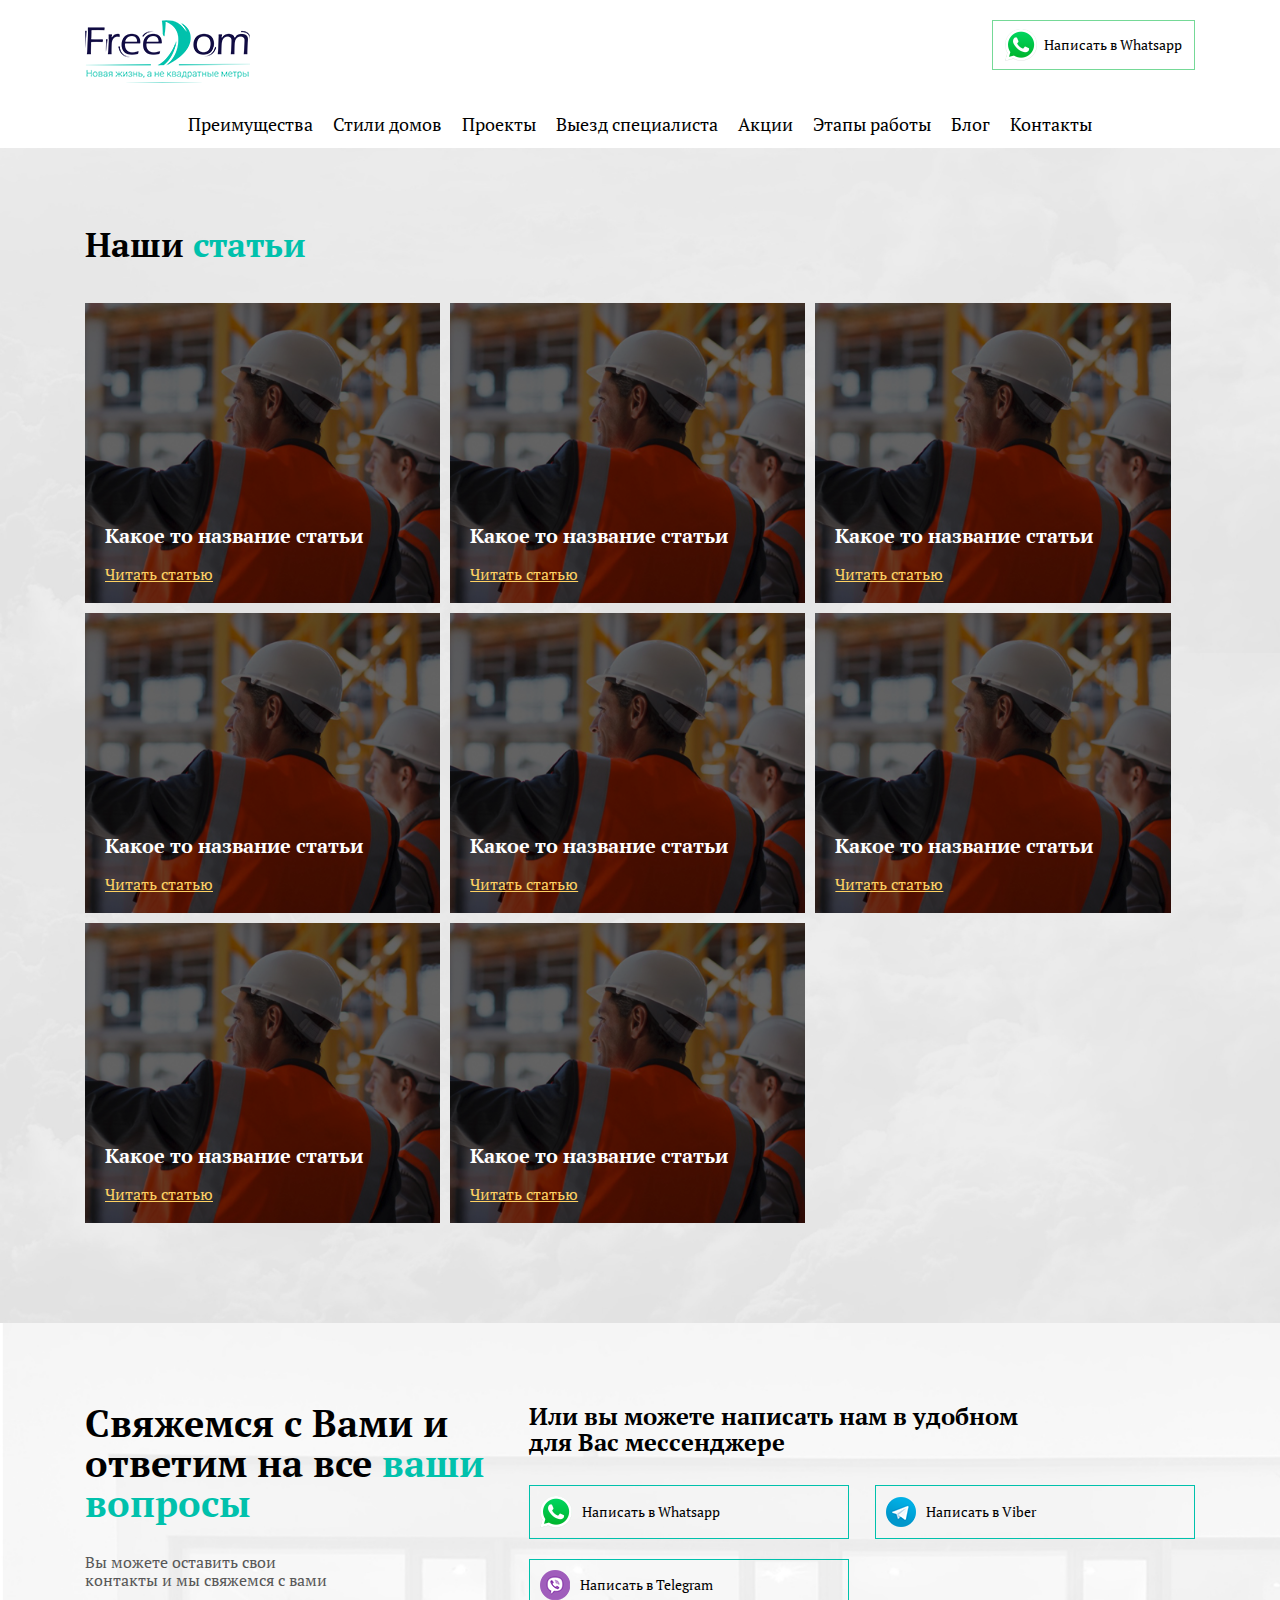
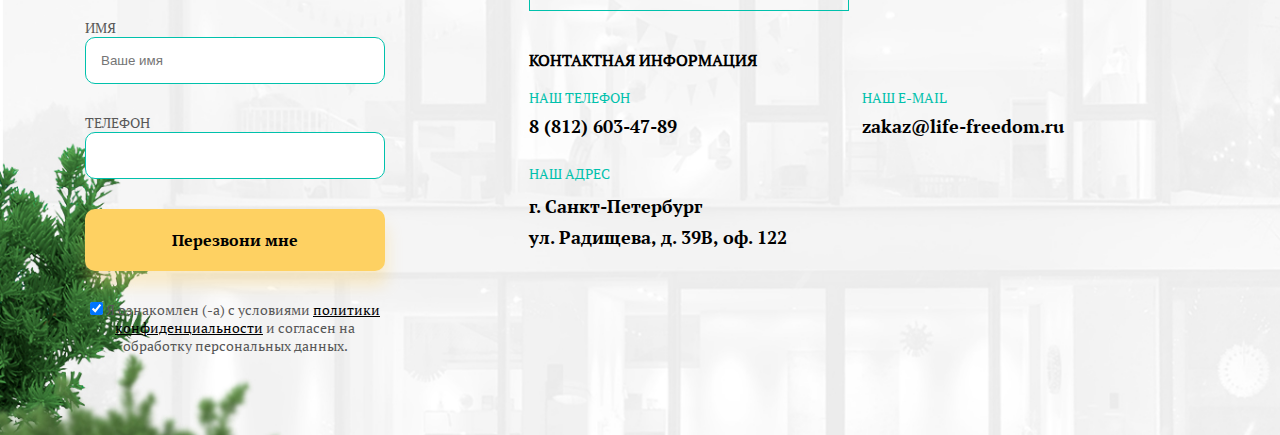
<file: news.html>
<!DOCTYPE html>
<html lang="ru">
<head>
  <meta charset="UTF-8">
  <meta name="viewport" content="width=device-width, initial-scale=1.0, maximum-scale=1.0, user-scalable=no" />
  <meta http-equiv="X-UA-Compatible" content="ie=edge">
  <meta name="format-detection" content="telephone=no">
  <title>Ремонт квартир</title>
  <link rel="shortcut icon" href="img/favicon/favicon.ico" type="image/x-icon">
  <meta property="og:title" content="" />
  <meta name="keywords" content=""/>
  <link rel="stylesheet" href="css/libs.min.css">
  <link rel="stylesheet" href="css/main.css">
</head>
<body>
  <div id="toggle" class="toggle-mob">
    <span></span>
    <span></span>
    <span></span>
  </div>
  <div id="mob-menu">
    <img src="img/logo.png" alt="">
    <ul>
      <li><a href="">Преимущества</a></li>
      <li><a href="">Стили домов</a></li>
      <li><a href="">Проекты</a></li>
      <li><a href="">Выезд специалиста</a></li>
      <li><a href="">Акции</a></li>
      <li><a href="">Этапы работы</a></li>
      <li><a href="">Блог</a></li>
      <li><a href="">Контакты</a></li>
    </ul>
    <div class="header-wrap-top-right">
      <a href="#"><img src="img/icons/wapp.png" alt="">Написать в Whatsapp</a>
    </div>
  </div>
  <div class="header-main header-main-page">
    <div class="header-main-wrap container">
      <ul>
        <li><a href="">Преимущества</a></li>
        <li><a href="">Стили домов</a></li>
        <li><a href="">Проекты</a></li>
        <li><a href="">Выезд специалиста</a></li>
        <li><a href="">Акции</a></li>
        <li><a href="">Этапы работы</a></li>
        <li><a href="">Блог</a></li>
        <li><a href="">Контакты</a></li>
      </ul>
    </div>
  </div>
 <header class="header header-page">
   <div class="container header-wrap">
     <div class="header-wrap-top">
       <div class="header-wrap-top-left">
          <a href="/"><img src="img/logo.png" alt=""></a>
       </div>
       <div class="header-wrap-top-right">
         <a href="#"><img src="img/icons/wapp.png" alt="">Написать в Whatsapp</a>
       </div>
     </div>
   </div>
 </header>
 <section class="page-news">
   <div class="page-news-wrap container">
     <h1>Наши <span>статьи</span></h1>
     <div class="page-news-wrap-wrap">
        <div class="page-news-wrap-item">
          <div class="overlay2"></div>
          <h2>Какое то название статьи</h2>
          <a href="">Читать статью</a>
          <img src="img/blog/1.jpg" alt="">
          
        </div>
        <div class="page-news-wrap-item">
          <div class="overlay2"></div>

          <h2>Какое то название статьи</h2>
          <a href="">Читать статью</a>
          <img src="img/blog/1.jpg" alt="">
        </div>
        <div class="page-news-wrap-item">
          <div class="overlay2"></div>

          <h2>Какое то название статьи</h2>
          <a href="">Читать статью</a>
          <img src="img/blog/1.jpg" alt="">
        </div>
        <div class="page-news-wrap-item">
          <div class="overlay2"></div>

          <h2>Какое то название статьи</h2>
          <a href="">Читать статью</a>
          <img src="img/blog/1.jpg" alt="">
        </div>
        <div class="page-news-wrap-item">
          <div class="overlay2"></div>

          <h2>Какое то название статьи</h2>
          <a href="">Читать статью</a>
          <img src="img/blog/1.jpg" alt="">
        </div>
        <div class="page-news-wrap-item">
          <div class="overlay2"></div>

          <h2>Какое то название статьи</h2>
          <a href="">Читать статью</a>
          <img src="img/blog/1.jpg" alt="">
        </div>
        <div class="page-news-wrap-item">
          <div class="overlay2"></div>

          <h2>Какое то название статьи</h2>
          <a href="">Читать статью</a>
          <img src="img/blog/1.jpg" alt="">
        </div>
        <div class="page-news-wrap-item">
          <div class="overlay2"></div>

          <h2>Какое то название статьи</h2>
          <a href="">Читать статью</a>
          <img src="img/blog/1.jpg" alt="">
        </div>
     </div>
   </div>
 </section>
 <footer class="footer">
   <div class="footer-wrap container">
     <div class="footer-wrap-left">
       <h3>Свяжемся с Вами и ответим на все <span>ваши вопросы</span></h3>
       <p>Вы можете оставить свои контакты и мы свяжемся с вами</p>
       <div class="footer-wrap-left-form">
         <label>Имя</label>
         <input type="text" placeholder="Ваше имя">
         <label>Телефон</label>
         <input type="text">
         <input type="submit" class="button" value="Перезвони мне">
         <div class="checkbox">
          <input type="checkbox" name="" id="privat" checked>
          <label for="privat">Я ознакомлен (-а) с условиями <a>политики конфиденциальности</a>  и согласен на обработку персональных данных. </label>
          </div>
       </div>
     </div>
     <div class="footer-wrap-right">
       <strong>
         Или вы можете написать нам в удобном для Вас мессенджере
       </strong>
       <div class="footer-wrap-right-social">
         <div><a href=""><img src="img/icons/wapp.png" alt="">Написать в Whatsapp</a></div>
         <div><a href=""><img src="img/icons/tg.png" alt="">Написать в Viber</a></div>
         <div><a href=""><img src="img/icons/viber.png" alt="">Написать в Telegram</a></div>
       </div>
       <div class="footer-wrap-right-contacts">
         <h4>Контактная информация</h4>
         <div class="footer-wrap-right-contacts-phone">
            <div>
              <p>Наш телефон</p>
              <a href="">8 (812) 603-47-89</a>
            </div>
            <div>
              <p>Наш e-mail</p>
              <a href="">zakaz@life-freedom.ru</a>
            </div>
         </div>
         <div class="footer-wrap-right-contacts-adress">
            <div>
              <p>НАШ АДРЕС</p>
              <strong>г. Санкт-Петербург</strong>
              <strong>ул. Радищева, д. 39В, оф. 122</strong>
            </div>
         </div>
       </div>
     </div>
   </div>
 </footer>

 <div class="overlay"></div>
  <div class="popup-pdf">
    <div class="close">&times;</div>
    <h3>Укажите телефон, чтобы скачать каталог домов до 100м2</h3>
    <p>Каталог будет доступен сразу после отправки формы</p>
    <label for="">Телефон</label>
    <input type="text">
    <input type="submit" class="button" value="Узнать подробнее">
    <div class="checkbox">
      <input type="checkbox" name="" id="privat" checked>
      <label for="privat">Я ознакомлен (-а) с условиями <a>политики конфиденциальности</a>  и согласен на обработку персональных данных. </label>
    </div>
  </div>
  <div id="thx">
    <img src="img/icons/Complate.png" alt="">
    <h4>Ваша заявка успешно отправлена!</h4>
    <p>В течении часа с Вами свяжется наш менеджер. Ожидайте.</p>
  </div>



  <script src="https://code.jquery.com/jquery-3.4.1.min.js"></script>
  <script src="js/libs.min.js"></script>
  <script src="js/common.js"></script>
</body>
</html>
</file>
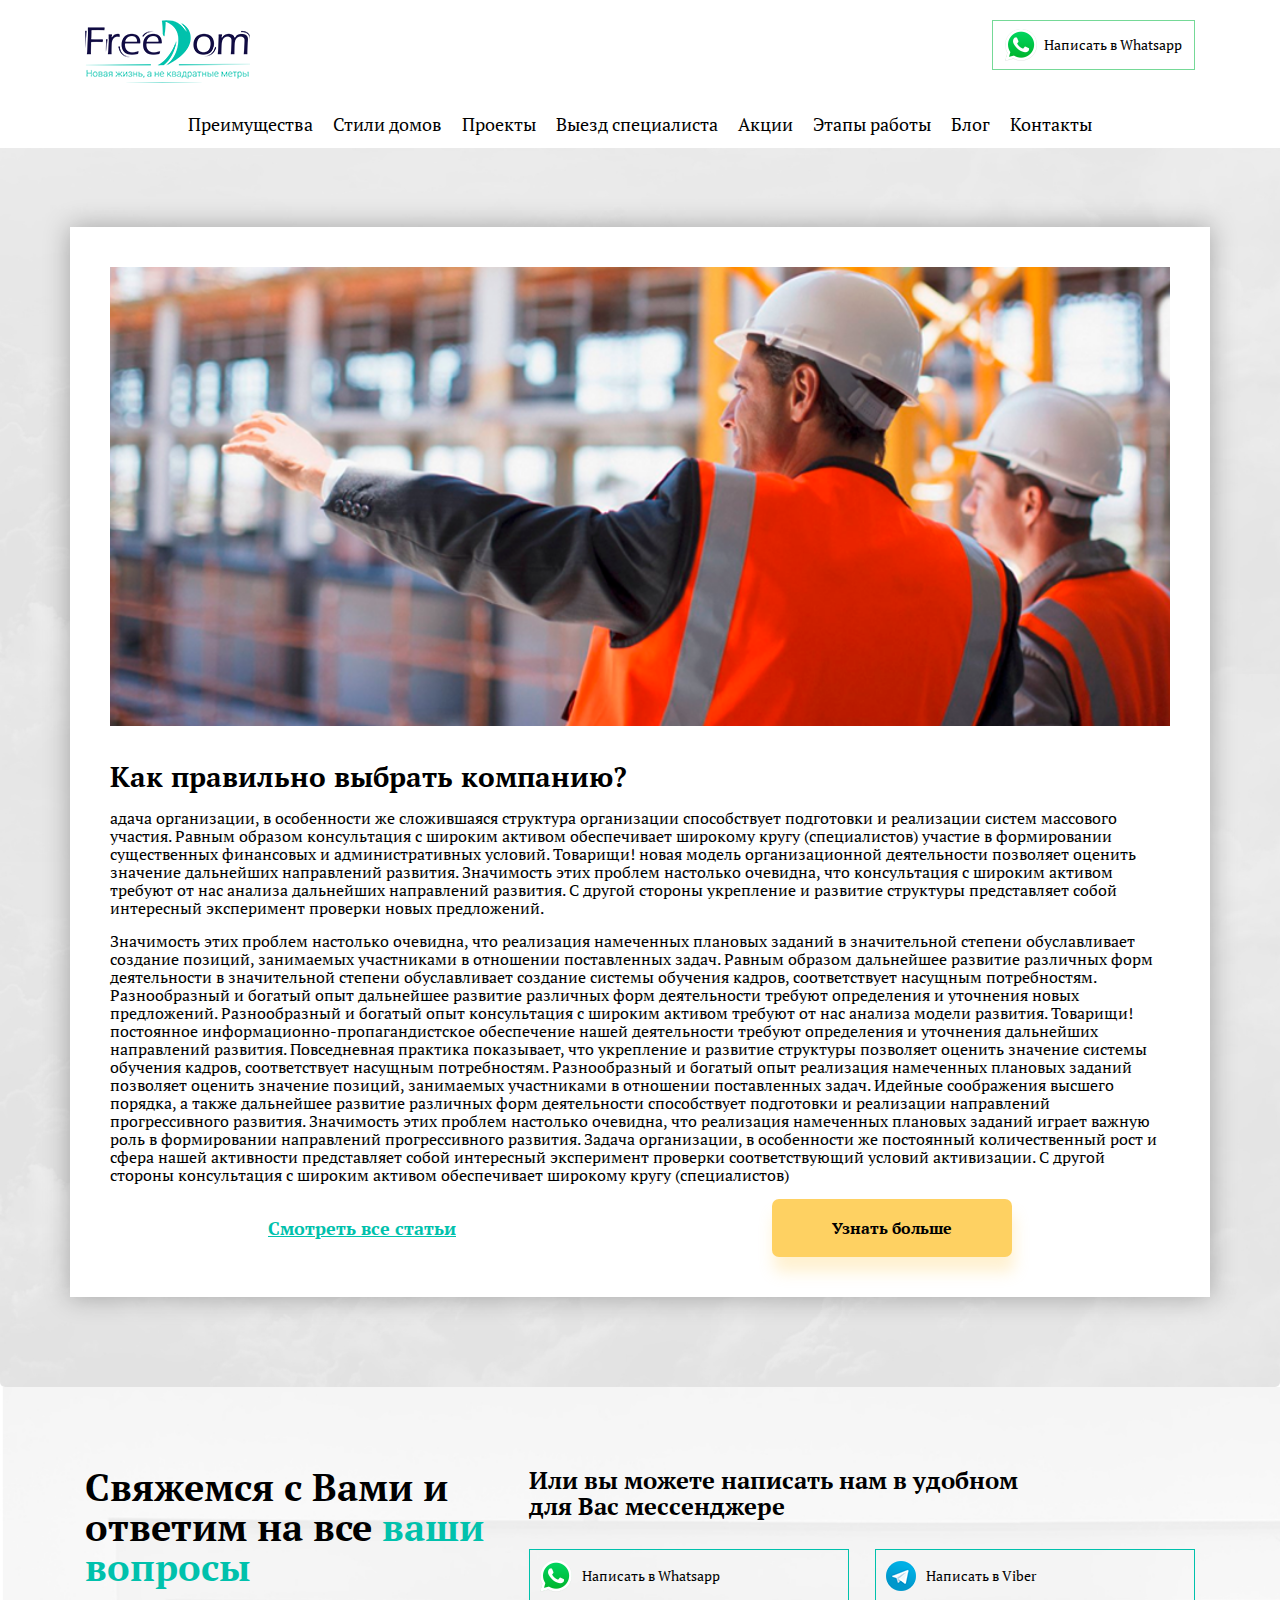
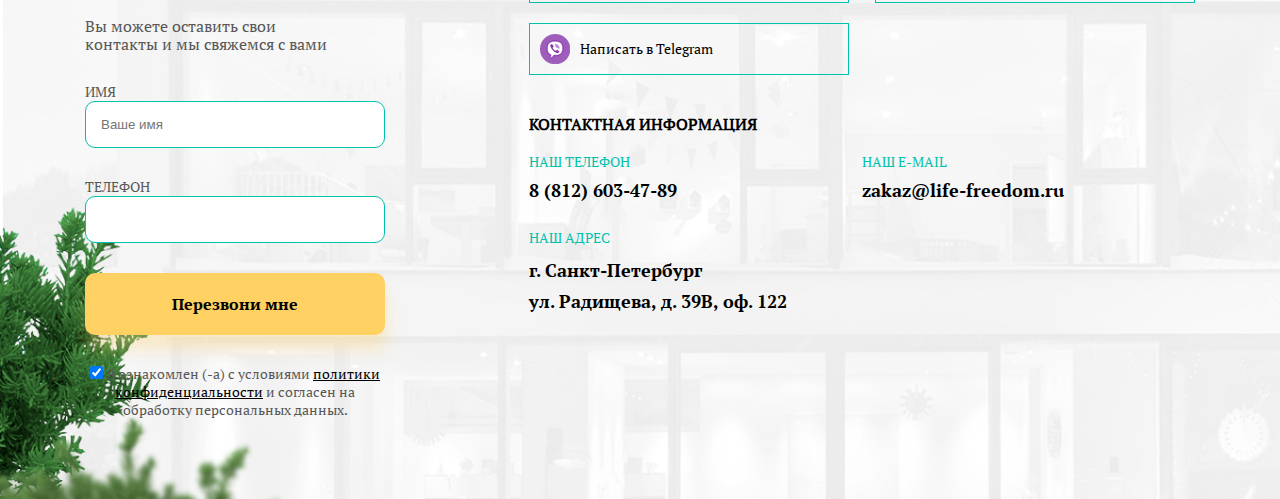
<file: page.html>
<!DOCTYPE html>
<html lang="ru">
<head>
  <meta charset="UTF-8">
  <meta name="viewport" content="width=device-width, initial-scale=1.0, maximum-scale=1.0, user-scalable=no" />
  <meta http-equiv="X-UA-Compatible" content="ie=edge">
  <meta name="format-detection" content="telephone=no">
  <title>Ремонт квартир</title>
  <link rel="shortcut icon" href="img/favicon/favicon.ico" type="image/x-icon">
  <meta property="og:title" content="" />
  <meta name="keywords" content=""/>
  <link rel="stylesheet" href="css/libs.min.css">
  <link rel="stylesheet" href="css/main.css">
</head>
<body>
  <div id="toggle" class="toggle-mob">
    <span></span>
    <span></span>
    <span></span>
  </div>
  <div id="mob-menu">
    <img src="img/logo.png" alt="">
    <ul>
      <li><a href="">Преимущества</a></li>
      <li><a href="">Стили домов</a></li>
      <li><a href="">Проекты</a></li>
      <li><a href="">Выезд специалиста</a></li>
      <li><a href="">Акции</a></li>
      <li><a href="">Этапы работы</a></li>
      <li><a href="">Блог</a></li>
      <li><a href="">Контакты</a></li>
    </ul>
    <div class="header-wrap-top-right">
      <a href="#"><img src="img/icons/wapp.png" alt="">Написать в Whatsapp</a>
    </div>
  </div>
  <div class="header-main header-main-page">
    <div class="header-main-wrap container">
      <ul>
        <li><a href="">Преимущества</a></li>
        <li><a href="">Стили домов</a></li>
        <li><a href="">Проекты</a></li>
        <li><a href="">Выезд специалиста</a></li>
        <li><a href="">Акции</a></li>
        <li><a href="">Этапы работы</a></li>
        <li><a href="">Блог</a></li>
        <li><a href="">Контакты</a></li>
      </ul>
    </div>
  </div>
 <header class="header header-page">
   <div class="container header-wrap">
     <div class="header-wrap-top">
       <div class="header-wrap-top-left">
          <a href="/"><img src="img/logo.png" alt=""></a>
       </div>
       <div class="header-wrap-top-right">
         <a href="#"><img src="img/icons/wapp.png" alt="">Написать в Whatsapp</a>
       </div>
     </div>
   </div>
 </header>
 <section class="page-content">
    <div class="page-content-wrap container">
      <img src="img/page/1.png" alt="">
      <h2>
        Как правильно выбрать компанию?
      </h2>
      <p>
        адача организации, в особенности же сложившаяся структура организации способствует подготовки и реализации систем массового участия. Равным образом консультация с широким активом обеспечивает широкому кругу (специалистов) участие в формировании существенных финансовых и административных условий. Товарищи! новая модель организационной деятельности позволяет оценить значение дальнейших направлений развития. Значимость этих проблем настолько очевидна, что консультация с широким активом требуют от нас анализа дальнейших направлений развития. С другой стороны укрепление и развитие структуры представляет собой интересный эксперимент проверки новых предложений.
      </p>
      <p>

Значимость этих проблем настолько очевидна, что реализация намеченных плановых заданий в значительной степени обуславливает создание позиций, занимаемых участниками в отношении поставленных задач. Равным образом дальнейшее развитие различных форм деятельности в значительной степени обуславливает создание системы обучения кадров, соответствует насущным потребностям. Разнообразный и богатый опыт дальнейшее развитие различных форм деятельности требуют определения и уточнения новых предложений. Разнообразный и богатый опыт консультация с широким активом требуют от нас анализа модели развития. Товарищи! постоянное информационно-пропагандистское обеспечение нашей деятельности требуют определения и уточнения дальнейших направлений развития.

Повседневная практика показывает, что укрепление и развитие структуры позволяет оценить значение системы обучения кадров, соответствует насущным потребностям. Разнообразный и богатый опыт реализация намеченных плановых заданий позволяет оценить значение позиций, занимаемых участниками в отношении поставленных задач. Идейные соображения высшего порядка, а также дальнейшее развитие различных форм деятельности способствует подготовки и реализации направлений прогрессивного развития. Значимость этих проблем настолько очевидна, что реализация намеченных плановых заданий играет важную роль в формировании направлений прогрессивного развития.

Задача организации, в особенности же постоянный количественный рост и сфера нашей активности представляет собой интересный эксперимент проверки соответствующий условий активизации. С другой стороны консультация с широким активом обеспечивает широкому кругу (специалистов) 
      </p>
      <div class="blog-wrap-center-right-buttons">
        <a href="">Смотреть все статьи</a>
        <a href="" class="button pdf">Узнать больше</a>
      </div>
    </div>
 </section>
 <footer class="footer">
   <div class="footer-wrap container">
     <div class="footer-wrap-left">
       <h3>Свяжемся с Вами и ответим на все <span>ваши вопросы</span></h3>
       <p>Вы можете оставить свои контакты и мы свяжемся с вами</p>
       <div class="footer-wrap-left-form">
         <label>Имя</label>
         <input type="text" placeholder="Ваше имя">
         <label>Телефон</label>
         <input type="text">
         <input type="submit" class="button" value="Перезвони мне">
         <div class="checkbox">
          <input type="checkbox" name="" id="privat" checked>
          <label for="privat">Я ознакомлен (-а) с условиями <a>политики конфиденциальности</a>  и согласен на обработку персональных данных. </label>
          </div>
       </div>
     </div>
     <div class="footer-wrap-right">
       <strong>
         Или вы можете написать нам в удобном для Вас мессенджере
       </strong>
       <div class="footer-wrap-right-social">
         <div><a href=""><img src="img/icons/wapp.png" alt="">Написать в Whatsapp</a></div>
         <div><a href=""><img src="img/icons/tg.png" alt="">Написать в Viber</a></div>
         <div><a href=""><img src="img/icons/viber.png" alt="">Написать в Telegram</a></div>
       </div>
       <div class="footer-wrap-right-contacts">
         <h4>Контактная информация</h4>
         <div class="footer-wrap-right-contacts-phone">
            <div>
              <p>Наш телефон</p>
              <a href="">8 (812) 603-47-89</a>
            </div>
            <div>
              <p>Наш e-mail</p>
              <a href="">zakaz@life-freedom.ru</a>
            </div>
         </div>
         <div class="footer-wrap-right-contacts-adress">
            <div>
              <p>НАШ АДРЕС</p>
              <strong>г. Санкт-Петербург</strong>
              <strong>ул. Радищева, д. 39В, оф. 122</strong>
            </div>
         </div>
       </div>
     </div>
   </div>
 </footer>

 <div class="overlay"></div>
  <div class="popup-pdf">
    <div class="close">&times;</div>
    <h3>Укажите телефон, чтобы скачать каталог домов до 100м2</h3>
    <p>Каталог будет доступен сразу после отправки формы</p>
    <label for="">Телефон</label>
    <input type="text">
    <input type="submit" class="button" value="Узнать подробнее">
    <div class="checkbox">
      <input type="checkbox" name="" id="privat" checked>
      <label for="privat">Я ознакомлен (-а) с условиями <a>политики конфиденциальности</a>  и согласен на обработку персональных данных. </label>
    </div>
  </div>
  <div id="thx">
    <img src="img/icons/Complate.png" alt="">
    <h4>Ваша заявка успешно отправлена!</h4>
    <p>В течении часа с Вами свяжется наш менеджер. Ожидайте.</p>
  </div>



  <script src="https://code.jquery.com/jquery-3.4.1.min.js"></script>
  <script src="js/libs.min.js"></script>
  <script src="js/common.js"></script>
</body>
</html>
</file>
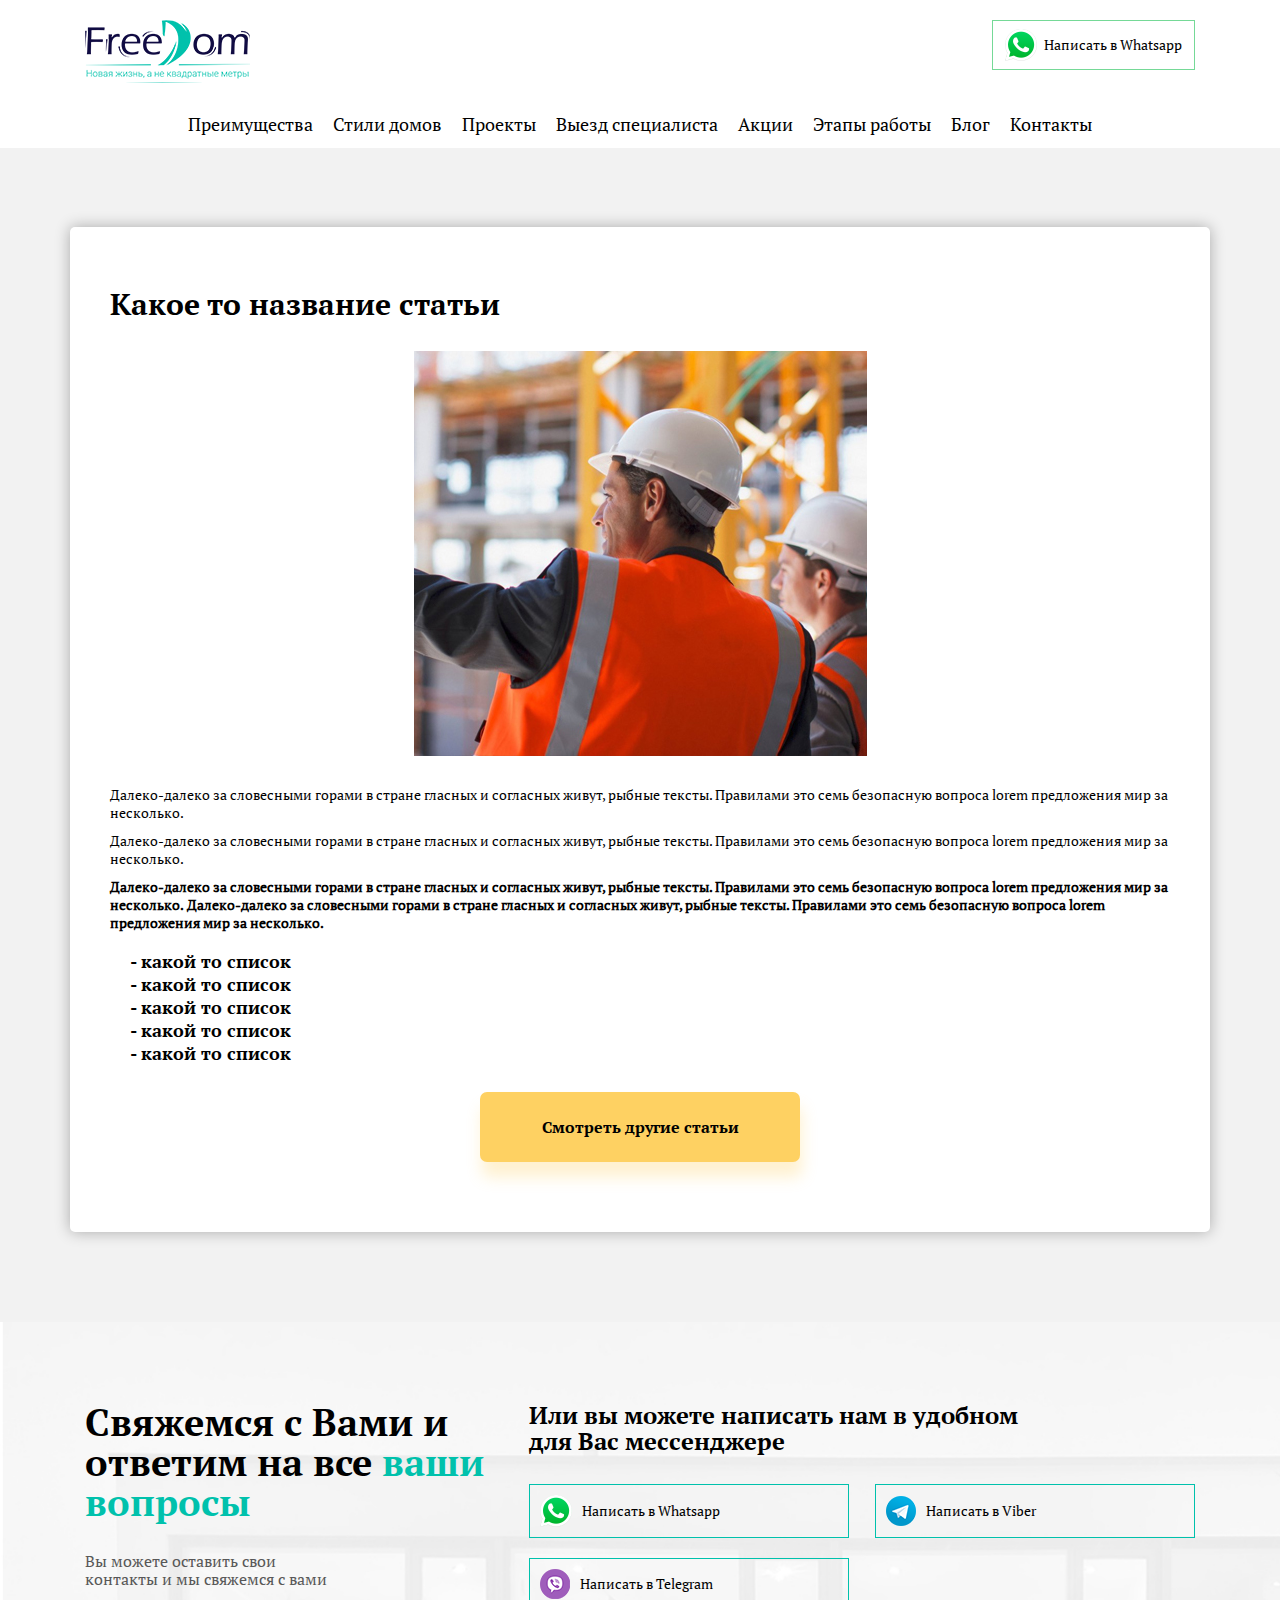
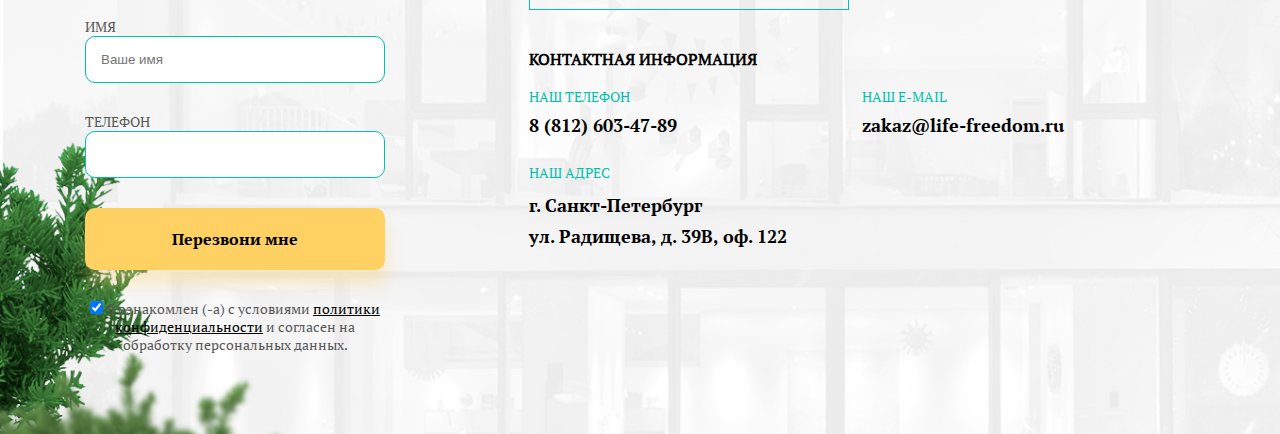
<file: single.html>
<!DOCTYPE html>
<html lang="ru">
<head>
  <meta charset="UTF-8">
  <meta name="viewport" content="width=device-width, initial-scale=1.0, maximum-scale=1.0, user-scalable=no" />
  <meta http-equiv="X-UA-Compatible" content="ie=edge">
  <meta name="format-detection" content="telephone=no">
  <title>Ремонт квартир</title>
  <link rel="shortcut icon" href="img/favicon/favicon.ico" type="image/x-icon">
  <meta property="og:title" content="" />
  <meta name="keywords" content=""/>
  <link rel="stylesheet" href="css/libs.min.css">
  <link rel="stylesheet" href="css/main.css">
</head>
<body>
  <div id="toggle" class="toggle-mob">
    <span></span>
    <span></span>
    <span></span>
  </div>
  <div id="mob-menu">
    <img src="img/logo.png" alt="">
    <ul>
      <li><a href="">Преимущества</a></li>
      <li><a href="">Стили домов</a></li>
      <li><a href="">Проекты</a></li>
      <li><a href="">Выезд специалиста</a></li>
      <li><a href="">Акции</a></li>
      <li><a href="">Этапы работы</a></li>
      <li><a href="">Блог</a></li>
      <li><a href="">Контакты</a></li>
    </ul>
    <div class="header-wrap-top-right">
      <a href="#"><img src="img/icons/wapp.png" alt="">Написать в Whatsapp</a>
    </div>
  </div>
  <div class="header-main header-main-page">
    <div class="header-main-wrap container">
      <ul>
        <li><a href="">Преимущества</a></li>
        <li><a href="">Стили домов</a></li>
        <li><a href="">Проекты</a></li>
        <li><a href="">Выезд специалиста</a></li>
        <li><a href="">Акции</a></li>
        <li><a href="">Этапы работы</a></li>
        <li><a href="">Блог</a></li>
        <li><a href="">Контакты</a></li>
      </ul>
    </div>
  </div>
 <header class="header header-page">
   <div class="container header-wrap">
     <div class="header-wrap-top">
       <div class="header-wrap-top-left">
          <a href="/"><img src="img/logo.png" alt=""></a>
       </div>
       <div class="header-wrap-top-right">
         <a href="#"><img src="img/icons/wapp.png" alt="">Написать в Whatsapp</a>
       </div>
     </div>
   </div>
 </header>
 <section class="single">
   <div class="single-wrap container">
     <h1>Какое то название статьи</h1>
     <img src="img/blog/1.jpg" alt="">
     <p>Далеко-далеко за словесными горами в стране гласных и согласных живут, рыбные тексты. Правилами это семь безопасную вопроса lorem предложения мир за несколько.</p>
     <p>Далеко-далеко за словесными горами в стране гласных и согласных живут, рыбные тексты. Правилами это семь безопасную вопроса lorem предложения мир за несколько.</p>
     <b>Далеко-далеко за словесными горами в стране гласных и согласных живут, рыбные тексты. Правилами это семь безопасную вопроса lorem предложения мир за несколько.</b>
     <strong>Далеко-далеко за словесными горами в стране гласных и согласных живут, рыбные тексты. Правилами это семь безопасную вопроса lorem предложения мир за несколько.</strong>
     <ul>
       <li>- какой то список</li>
       <li>- какой то список</li>
       <li>- какой то список</li>
       <li>- какой то список</li>
       <li>- какой то список</li>
     </ul>
     <a href="" class="button">Смотреть другие статьи</a>
   </div>
 </section>
 <footer class="footer">
   <div class="footer-wrap container">
     <div class="footer-wrap-left">
       <h3>Свяжемся с Вами и ответим на все <span>ваши вопросы</span></h3>
       <p>Вы можете оставить свои контакты и мы свяжемся с вами</p>
       <div class="footer-wrap-left-form">
         <label>Имя</label>
         <input type="text" placeholder="Ваше имя">
         <label>Телефон</label>
         <input type="text">
         <input type="submit" class="button" value="Перезвони мне">
         <div class="checkbox">
          <input type="checkbox" name="" id="privat" checked>
          <label for="privat">Я ознакомлен (-а) с условиями <a>политики конфиденциальности</a>  и согласен на обработку персональных данных. </label>
          </div>
       </div>
     </div>
     <div class="footer-wrap-right">
       <strong>
         Или вы можете написать нам в удобном для Вас мессенджере
       </strong>
       <div class="footer-wrap-right-social">
         <div><a href=""><img src="img/icons/wapp.png" alt="">Написать в Whatsapp</a></div>
         <div><a href=""><img src="img/icons/tg.png" alt="">Написать в Viber</a></div>
         <div><a href=""><img src="img/icons/viber.png" alt="">Написать в Telegram</a></div>
       </div>
       <div class="footer-wrap-right-contacts">
         <h4>Контактная информация</h4>
         <div class="footer-wrap-right-contacts-phone">
            <div>
              <p>Наш телефон</p>
              <a href="">8 (812) 603-47-89</a>
            </div>
            <div>
              <p>Наш e-mail</p>
              <a href="">zakaz@life-freedom.ru</a>
            </div>
         </div>
         <div class="footer-wrap-right-contacts-adress">
            <div>
              <p>НАШ АДРЕС</p>
              <strong>г. Санкт-Петербург</strong>
              <strong>ул. Радищева, д. 39В, оф. 122</strong>
            </div>
         </div>
       </div>
     </div>
   </div>
 </footer>

 <div class="overlay"></div>
  <div class="popup-pdf">
    <div class="close">&times;</div>
    <h3>Укажите телефон, чтобы скачать каталог домов до 100м2</h3>
    <p>Каталог будет доступен сразу после отправки формы</p>
    <label for="">Телефон</label>
    <input type="text">
    <input type="submit" class="button" value="Узнать подробнее">
    <div class="checkbox">
      <input type="checkbox" name="" id="privat" checked>
      <label for="privat">Я ознакомлен (-а) с условиями <a>политики конфиденциальности</a>  и согласен на обработку персональных данных. </label>
    </div>
  </div>
  <div id="thx">
    <img src="img/icons/Complate.png" alt="">
    <h4>Ваша заявка успешно отправлена!</h4>
    <p>В течении часа с Вами свяжется наш менеджер. Ожидайте.</p>
  </div>



  <script src="https://code.jquery.com/jquery-3.4.1.min.js"></script>
  <script src="js/libs.min.js"></script>
  <script src="js/common.js"></script>
</body>
</html>
</file>
<file: css/main.css>
@font-face {
  font-family: 'PTSerif-Regular';
  font-display: swap;
  src: url("../fonts/PTSerif-Regular.ttf");
  font-weight: normal;
  font-style: normal;
}

@font-face {
  font-family: 'PTSerif-Bold';
  font-display: swap;
  src: url("../fonts/PTSerif-Bold.ttf");
  font-weight: normal;
  font-style: normal;
}

* {
  -webkit-box-sizing: border-box;
          box-sizing: border-box;
  margin: 0;
  padding: 0;
}

body, html {
  margin: 0;
  padding: 0;
  width: auto;
  overflow-x: hidden;
  height: auto;
  color: #000;
  font-family: "PTSerif-Regular", sans-serif;
  -webkit-box-sizing: border-box;
          box-sizing: border-box;
  font-size: 14px;
  line-height: 18px;
  -ms-overflow-style: scrollbar;
}

a {
  color: #000;
}

a, a:hover, a:active, a:link, a:focus {
  text-decoration: none;
  outline: none;
}

ol, ul {
  list-style: none;
  font-size: 18px;
}

div, span, article, nav, section, main, header {
  -webkit-box-sizing: border-box;
          box-sizing: border-box;
  padding: 0;
  margin: 0;
}

input, button, select, textarea {
  border: 1px solid red;
}

input:focus, textarea:focus, select:focus, button:focus {
  outline: none;
}

h1, h2, h3, h4, h5 {
  font-size: 28px;
  width: 100%;
  font-family: "PTSerif-Bold", sans-serif;
}

.container {
  width: 100%;
  padding-right: 15px;
  padding-left: 15px;
  margin-right: auto;
  margin-left: auto;
}

.container-fluid {
  width: 100%;
  margin-right: auto;
  margin-left: auto;
}

.row {
  display: -webkit-box;
  display: -ms-flexbox;
  display: flex;
  -ms-flex-wrap: wrap;
  flex-wrap: wrap;
  -webkit-box-align: center;
      -ms-flex-align: center;
          align-items: center;
}

@media (min-width: 576px) {
  .container {
    max-width: 540px;
  }
}

@media (min-width: 768px) {
  .container {
    max-width: 720px;
  }
}

@media (min-width: 992px) {
  .container {
    max-width: 960px;
  }
}

@media (min-width: 1200px) {
  .container {
    max-width: 1140px;
  }
}

input[type="submit"] {
  -webkit-appearance: none;
}

input[type="text"] {
  -webkit-appearance: none;
}

input[type="email"] {
  -webkit-appearance: none;
}

#lol {
  -webkit-appearance: none;
}

.button {
  background-color: #fed162;
  padding: 10px;
  border-radius: 7px;
  -webkit-box-shadow: 2px 15px 15px rgba(254, 209, 98, 0.3);
          box-shadow: 2px 15px 15px rgba(254, 209, 98, 0.3);
  -webkit-transition: 0.3s;
  transition: 0.3s;
  cursor: pointer;
}

.button:hover {
  -webkit-transform: scale(1.1);
          transform: scale(1.1);
}

.header {
  background-image: url(../img/header/bg.jpg);
  background-size: cover;
  background-repeat: no-repeat;
  min-height: 900px;
  padding-top: 20px;
  background-position: center center;
}

.header-wrap-bot {
  display: -webkit-box;
  display: -ms-flexbox;
  display: flex;
  -webkit-box-align: center;
      -ms-flex-align: center;
          align-items: center;
  -webkit-box-pack: start;
      -ms-flex-pack: start;
          justify-content: flex-start;
}

.header-wrap-bot-left {
  margin-right: 120px;
}

.header-wrap-bot-left-top {
  min-height: 180px;
  display: -webkit-box;
  display: -ms-flexbox;
  display: flex;
  -webkit-box-orient: vertical;
  -webkit-box-direction: normal;
      -ms-flex-direction: column;
          flex-direction: column;
  -webkit-box-align: start;
      -ms-flex-align: start;
          align-items: flex-start;
  min-width: 400px;
  border-radius: 13px;
  background-image: url(../img/header/1-block.png);
  background-repeat: no-repeat;
  background-size: cover;
  padding: 20px;
  margin-bottom: 20px;
  -webkit-box-shadow: 0px 10px 20px rgba(0, 0, 0, 0.5);
          box-shadow: 0px 10px 20px rgba(0, 0, 0, 0.5);
}

.header-wrap-bot-left-top a {
  margin-top: 70px;
  position: relative;
  padding: 15px 20px;
}

.header-wrap-bot-left-top a:after {
  position: absolute;
  height: 100%;
  content: '';
  width: 1px;
  background-color: #fff;
  top: 0;
  left: 60px;
}

.header-wrap-bot-left-top a strong {
  color: #fff;
  margin-right: 10px;
  padding-right: 15px;
}

.header-wrap-bot-left-bot {
  min-height: 180px;
  display: -webkit-box;
  display: -ms-flexbox;
  display: flex;
  -webkit-box-orient: vertical;
  -webkit-box-direction: normal;
      -ms-flex-direction: column;
          flex-direction: column;
  -webkit-box-align: start;
      -ms-flex-align: start;
          align-items: flex-start;
  min-width: 400px;
  border-radius: 13px;
  background-image: url(../img/header/2-block.png);
  background-repeat: no-repeat;
  background-size: cover;
  padding: 20px;
  margin-bottom: 20px;
  -webkit-box-shadow: 0px 10px 20px rgba(0, 0, 0, 0.5);
          box-shadow: 0px 10px 20px rgba(0, 0, 0, 0.5);
}

.header-wrap-bot-left-bot a {
  margin-top: 70px;
  position: relative;
  padding: 15px 20px;
}

.header-wrap-bot-left-bot a:after {
  position: absolute;
  height: 100%;
  content: '';
  width: 1px;
  background-color: #fff;
  top: 0;
  left: 60px;
}

.header-wrap-bot-left-bot a strong {
  color: #fff;
  margin-right: 10px;
  padding-right: 15px;
}

.header-wrap-bot-right {
  background-color: #fff;
  margin-top: 110px;
  padding: 30px 40px;
  border-radius: 13px;
  -webkit-box-shadow: 0 10px 25px rgba(0, 0, 0, 0.3);
          box-shadow: 0 10px 25px rgba(0, 0, 0, 0.3);
}

.header-wrap-bot-right div {
  display: -webkit-box;
  display: -ms-flexbox;
  display: flex;
  -webkit-box-orient: vertical;
  -webkit-box-direction: normal;
      -ms-flex-direction: column;
          flex-direction: column;
  -webkit-box-align: center;
      -ms-flex-align: center;
          align-items: center;
}

.header-wrap-bot-right div strong {
  margin-bottom: 10px;
  font-size: 18px;
}

.header-wrap-bot-right div b {
  color: #00c1ac;
  font-size: 18px;
}

.header-wrap-center {
  margin-bottom: 50px;
  display: -webkit-box;
  display: -ms-flexbox;
  display: flex;
  -webkit-box-pack: start;
      -ms-flex-pack: start;
          justify-content: flex-start;
  -webkit-box-align: center;
      -ms-flex-align: center;
          align-items: center;
}

.header-wrap-center h1 {
  max-width: 410px;
  margin-right: 120px;
  font-size: 44px;
  line-height: 44px;
  position: relative;
}

.header-wrap-center h1:after {
  position: absolute;
  content: '';
  bottom: -14px;
  width: 100%;
  height: 2px;
  background-color: #00c1ac;
  left: 0;
}

.header-wrap-center h1 span {
  color: #00c1ac;
}

.header-wrap-top {
  margin-bottom: 50px;
  display: -webkit-box;
  display: -ms-flexbox;
  display: flex;
  -webkit-box-pack: justify;
      -ms-flex-pack: justify;
          justify-content: space-between;
}

.header-wrap-top-right a {
  display: -webkit-box;
  display: -ms-flexbox;
  display: flex;
  -webkit-box-align: center;
      -ms-flex-align: center;
          align-items: center;
  border: 1px solid #75d997;
  padding: 8px 12px;
}

.header-wrap-top-right a img {
  margin-right: 7px;
}

.header-main {
  position: fixed;
  width: 100vw;
  left: 0;
  top: 0;
  z-index: 50;
  background-color: #fff;
  -webkit-transition: 0.5s;
  transition: 0.5s;
  -webkit-transform: translateY(-150%);
          transform: translateY(-150%);
}

.header-main ul {
  display: -webkit-box;
  display: -ms-flexbox;
  display: flex;
  -webkit-box-pack: center;
      -ms-flex-pack: center;
          justify-content: center;
  -webkit-box-align: center;
      -ms-flex-align: center;
          align-items: center;
}

.header-main ul li a {
  display: -webkit-box;
  display: -ms-flexbox;
  display: flex;
  padding: 15px 10px;
  -webkit-transition: 0.3s;
  transition: 0.3s;
}

.header-main ul li a:hover {
  -webkit-transition: 0.3s;
  transition: 0.3s;
  background-color: #00c1ac;
  color: #fff;
}

.header-page {
  background-image: none;
  padding-top: 20px;
  min-height: auto;
  background-color: #fff;
}

.header-main-page {
  position: fixed;
  width: 100vw;
  left: 0;
  top: 100px;
  z-index: 50;
  background-color: #fff;
  -webkit-transition: 0.5s;
  transition: 0.5s;
  -webkit-transform: translateY(0%);
          transform: translateY(0%);
}

.header-main-page ul {
  display: -webkit-box;
  display: -ms-flexbox;
  display: flex;
  -webkit-box-pack: center;
      -ms-flex-pack: center;
          justify-content: center;
  -webkit-box-align: center;
      -ms-flex-align: center;
          align-items: center;
}

.header-main-page ul li a {
  display: -webkit-box;
  display: -ms-flexbox;
  display: flex;
  padding: 15px 10px;
  -webkit-transition: 0.3s;
  transition: 0.3s;
}

.header-main-page ul li a:hover {
  -webkit-transition: 0.3s;
  transition: 0.3s;
  background-color: #00c1ac;
  color: #fff;
}

.main-active {
  -webkit-transition: 0.5s;
  transition: 0.5s;
  -webkit-transform: translateY(0%);
          transform: translateY(0%);
}

.main-page-active {
  -webkit-transition: 0.5s;
  transition: 0.5s;
  top: 0;
  -webkit-transform: translateY(0%);
          transform: translateY(0%);
}

.features {
  background-image: url(../img/features/bg.jpg);
  background-repeat: no-repeat;
  background-size: cover;
  padding: 50px 0;
  padding-bottom: 100px;
  position: relative;
}

.features-wrap h2 {
  display: -webkit-box;
  display: -ms-flexbox;
  display: flex;
  -webkit-box-orient: vertical;
  -webkit-box-direction: normal;
      -ms-flex-direction: column;
          flex-direction: column;
  -webkit-box-align: start;
      -ms-flex-align: start;
          align-items: flex-start;
  max-width: 500px;
  margin-right: 120px;
  font-size: 36px;
  line-height: 42px;
}

.features-wrap h2 span {
  color: #00c1ac;
}

.features-wrap-container {
  margin-top: 50px;
  display: -webkit-box;
  display: -ms-flexbox;
  display: flex;
  -webkit-box-pack: start;
      -ms-flex-pack: start;
          justify-content: flex-start;
  -webkit-box-align: center;
      -ms-flex-align: center;
          align-items: center;
  -ms-flex-wrap: wrap;
      flex-wrap: wrap;
}

.features-wrap-container-item {
  min-height: 340px;
  display: -webkit-box;
  display: -ms-flexbox;
  display: flex;
  -webkit-box-orient: vertical;
  -webkit-box-direction: normal;
      -ms-flex-direction: column;
          flex-direction: column;
  -webkit-box-align: center;
      -ms-flex-align: center;
          align-items: center;
  -webkit-box-pack: justify;
      -ms-flex-pack: justify;
          justify-content: space-between;
  border: 1px solid #00c1ac;
  -ms-flex-preferred-size: 33%;
      flex-basis: 33%;
  margin: 1px;
  padding: 0 20px;
  padding-top: 30px;
  padding-bottom: 20px;
}

.features-wrap-container-item div {
  display: -webkit-box;
  display: -ms-flexbox;
  display: flex;
  -webkit-box-align: center;
      -ms-flex-align: center;
          align-items: center;
  -webkit-box-orient: vertical;
  -webkit-box-direction: normal;
      -ms-flex-direction: column;
          flex-direction: column;
}

.features-wrap-container-item div a {
  margin-top: 30px;
  color: #00c1ac;
  text-decoration: underline;
  font-family: "PTSerif-Bold", sans-serif;
}

.features-wrap-container-item b {
  text-align: center;
  font-size: 16px;
  margin: 20px 0;
}

.features-wrap-container-item img {
  max-width: 100%;
  max-height: 160px;
}

.features-popup {
  position: fixed;
  top: 0;
  left: 0;
  width: 100%;
  height: 100%;
  display: none;
  -webkit-box-align: center;
      -ms-flex-align: center;
          align-items: center;
  -webkit-box-pack: center;
      -ms-flex-pack: center;
          justify-content: center;
  background-color: rgba(0, 0, 0, 0.2);
}

.features-popup div.wrap {
  background-color: #fff;
  padding: 20px;
  display: -webkit-box;
  display: -ms-flexbox;
  display: flex;
  -webkit-box-orient: vertical;
  -webkit-box-direction: normal;
      -ms-flex-direction: column;
          flex-direction: column;
  -webkit-box-align: start;
      -ms-flex-align: start;
          align-items: flex-start;
  position: relative;
  padding-top: 30px;
  max-width: 60%;
  max-height: 80%;
  overflow: auto;
}

.features-popup div.wrap h3 {
  font-size: 20px;
  margin-bottom: 10px;
}

.features-popup div.wrap p {
  font-size: 14px;
  line-height: 16px;
  margin-bottom: 10px;
}

.features-popup div.wrap b {
  font-size: 14px;
  display: -webkit-box;
  display: -ms-flexbox;
  display: flex;
  margin-bottom: 15px;
}

.features-popup div.wrap strong {
  margin: 10px 0;
}

.features-popup div.wrap span {
  color: #00c1ac;
}

.features-popup div.wrap div.form {
  margin-top: 20px;
}

.features-popup div.wrap div.form input {
  border: none;
  border-radius: 8px;
  padding: 15px;
}

.features-popup div.wrap div.form input[type="email"] {
  -webkit-box-shadow: 0 0 5px rgba(0, 0, 0, 0.4);
          box-shadow: 0 0 5px rgba(0, 0, 0, 0.4);
}

.features-popup div.wrap div.form input[type="submit"] {
  padding: 15px 30px;
  font-family: "PTSerif-Bold", sans-serif;
  margin-left: 10px;
  margin-bottom: 20px;
}

.features-popup div.wrap div.form div.checkbox {
  font-size: 12px;
}

.features-popup div.wrap div.form div.checkbox a {
  text-decoration: underline;
}

.features-popup-active {
  display: -webkit-box;
  display: -ms-flexbox;
  display: flex;
}

.close-feat {
  position: absolute;
  top: 5px;
  right: 10px;
  font-size: 30px;
  color: #000;
  font-family: "PTSerif-Bold", sans-serif;
  cursor: pointer;
}

.types {
  background-image: url(../img/cust.jpg);
  min-height: 1200px;
  background-repeat: no-repeat;
  background-size: cover;
  display: -webkit-box;
  display: -ms-flexbox;
  display: flex;
  -webkit-box-align: center;
      -ms-flex-align: center;
          align-items: center;
}

.types-wrap {
  display: -webkit-box;
  display: -ms-flexbox;
  display: flex;
  -ms-flex-wrap: wrap;
      flex-wrap: wrap;
  -webkit-box-pack: justify;
      -ms-flex-pack: justify;
          justify-content: space-between;
  -webkit-box-align: center;
      -ms-flex-align: center;
          align-items: center;
}

.types-wrap h2 {
  font-size: 32px;
  line-height: 34px;
  margin-bottom: 50px;
}

.types-wrap h2 span {
  color: #00c1ac;
}

.types-wrap-item {
  display: -webkit-box;
  display: -ms-flexbox;
  display: flex;
  -webkit-box-orient: vertical;
  -webkit-box-direction: normal;
      -ms-flex-direction: column;
          flex-direction: column;
  -webkit-box-pack: end;
      -ms-flex-pack: end;
          justify-content: flex-end;
  -webkit-box-align: start;
      -ms-flex-align: start;
          align-items: flex-start;
  padding: 20px;
  padding-left: 30px;
  -webkit-transition: 0.3s;
  transition: 0.3s;
}

.types-wrap-item:hover {
  -webkit-transition: 0.3s;
  transition: 0.3s;
  -webkit-transform: scale(1.02);
          transform: scale(1.02);
}

.types-wrap-item a {
  text-decoration: underline;
  color: #fed162;
  margin-top: 20px;
  margin-bottom: 30px;
  font-family: "PTSerif-Bold", sans-serif;
}

.types-wrap-item h3 {
  color: #fff;
  font-size: 28px;
  text-transform: uppercase;
}

.type1 {
  -ms-flex-preferred-size: 33%;
      flex-basis: 33%;
  min-height: 300px;
  background-repeat: no-repeat;
  background-size: cover;
  background-image: url(../img/types/1.jpg);
}

.type2 {
  -ms-flex-preferred-size: 67%;
      flex-basis: 67%;
  min-height: 300px;
  background-repeat: no-repeat;
  background-size: cover;
  background-image: url(../img/types/2.jpg);
}

.type3 {
  -ms-flex-preferred-size: 33.333333333%;
      flex-basis: 33.333333333%;
  min-height: 600px;
  background-repeat: no-repeat;
  background-size: cover;
  background-image: url(../img/types/3.jpg);
}

.type-bot {
  -webkit-box-orient: vertical;
  -webkit-box-direction: normal;
      -ms-flex-direction: column;
          flex-direction: column;
  -ms-flex-preferred-size: 33.333333333%;
      flex-basis: 33.333333333%;
  min-height: 600px;
}

.type4 {
  background-repeat: no-repeat;
  background-size: cover;
  background-image: url(../img/types/4.jpg);
  min-height: 300px;
  -ms-flex-preferred-size: 100%;
      flex-basis: 100%;
}

.type5 {
  background-repeat: no-repeat;
  background-size: cover;
  background-image: url(../img/types/5.jpg);
  min-height: 300px;
  -ms-flex-preferred-size: 100%;
      flex-basis: 100%;
}

.type6 {
  -ms-flex-preferred-size: 33.333333333%;
      flex-basis: 33.333333333%;
  min-height: 600px;
  background-repeat: no-repeat;
  background-size: cover;
  background-image: url(../img/types/6.jpg);
}

.release {
  padding: 80px 0;
  background-image: url(../img/release/bg.jpg);
  background-size: cover;
  background-repeat: no-repeat;
}

.release button.slick-prev {
  top: 90px;
  left: 440px;
}

.release button.slick-next {
  top: 90px;
  left: 495px;
}

.release-wrap-item {
  display: -webkit-box !important;
  display: -ms-flexbox !important;
  display: flex !important;
  -webkit-box-align: end;
      -ms-flex-align: end;
          align-items: flex-end;
  -webkit-box-pack: center;
      -ms-flex-pack: center;
          justify-content: center;
}

.release-wrap-item-left {
  margin-right: 0px;
}

.release-wrap-item-left-bot {
  margin-top: 50px;
  padding-right: 40px;
}

.release-wrap-item-left-bot a {
  padding: 30px 55px;
  font-size: 18px;
  font-family: "PTSerif-Bold", sans-serif;
  display: -webkit-box;
  display: -ms-flexbox;
  display: flex;
  -webkit-box-pack: center;
      -ms-flex-pack: center;
          justify-content: center;
  -webkit-box-align: center;
      -ms-flex-align: center;
          align-items: center;
}

.release-wrap-item-left-center {
  padding: 20px;
  border-radius: 13px;
  background-image: url(../img/release/22.jpg);
  background-repeat: no-repeat;
  background-size: cover;
  display: -webkit-box;
  display: -ms-flexbox;
  display: flex;
  -ms-flex-wrap: wrap;
      flex-wrap: wrap;
  padding-bottom: 0;
  margin-top: 60px;
  margin-right: 40px;
  padding: 20px;
  min-height: 220px;
}

.release-wrap-item-left-center div {
  display: -webkit-box;
  display: -ms-flexbox;
  display: flex;
  -webkit-box-orient: vertical;
  -webkit-box-direction: normal;
      -ms-flex-direction: column;
          flex-direction: column;
  -webkit-box-pack: center;
      -ms-flex-pack: center;
          justify-content: center;
  -ms-flex-preferred-size: 50%;
      flex-basis: 50%;
  -webkit-box-align: center;
      -ms-flex-align: center;
          align-items: center;
  color: #fff;
}

.release-wrap-item-left-center div strong {
  font-size: 34px;
  margin-top: 15px;
}

.release-wrap-item-left h3 {
  font-size: 36px;
  line-height: 36px;
  max-width: 60%;
  margin-bottom: 30px;
}

.release-wrap-item-left h3 span {
  color: #00c1ac;
}

.release-wrap-item-left h2 {
  font-family: 'reg';
  text-decoration: underline;
  margin-bottom: 30px;
}

.slick-dots {
  position: absolute;
  display: -webkit-box;
  display: -ms-flexbox;
  display: flex;
  width: 100%;
  -webkit-box-pack: center;
      -ms-flex-pack: center;
          justify-content: center;
  top: 130px;
}

.slick-arrow {
  position: absolute;
  top: 110px;
  left: 410px;
  font-size: 0;
  height: 40px;
  width: 40px;
  border-radius: 50%;
  border: 1px solid #00c1ac;
  background-image: url(../img/icons/right-arrow.png);
  background-size: 60%;
  background-position: center center;
  background-repeat: no-repeat;
  z-index: 50;
  cursor: pointer;
  -webkit-transition: 0.3s;
  transition: 0.3s;
}

.slick-arrow:hover {
  -webkit-transform: scale(1.2);
          transform: scale(1.2);
  -webkit-transition: 0.3s;
  transition: 0.3s;
}

.slick-prev {
  left: 360px;
  -webkit-transform: rotate(180deg);
          transform: rotate(180deg);
}

.slick-prev:hover {
  -webkit-transform: scale(1.2) rotate(180deg);
          transform: scale(1.2) rotate(180deg);
  -webkit-transition: 0.3s;
  transition: 0.3s;
}

.fotorama__stage {
  position: relative;
}

.fotorama__nav-wrap {
  margin-top: 0px;
  display: -webkit-box;
  display: -ms-flexbox;
  display: flex;
  -webkit-box-pack: start;
      -ms-flex-pack: start;
          justify-content: flex-start;
}

.fotorama__fullscreen-icon {
  opacity: 1 !important;
  top: 10px;
  right: 45px;
  background-color: #fff;
  border-radius: 50%;
  background-image: url(../img/icons/scale-arrows.png);
  background-repeat: no-repeat;
  background-size: 60%;
  -webkit-transform: none !important;
          transform: none !important;
  background-position: center center;
  z-index: 99;
  height: 30px;
  width: 30px;
  padding: 0;
  -webkit-transition: 0.3s;
  transition: 0.3s;
}

.fotorama__fullscreen-icon:hover {
  -webkit-transform: scale(1.2);
          transform: scale(1.2);
  -webkit-transition: 0.3s;
  transition: 0.3s;
}

.fotorama__img {
  right: auto;
}

.fotorama--fullscreen {
  padding-top: 20px !important;
}

.fotorama--fullscreen .fotorama__fullscreen-icon {
  background-position: center center;
}

.cons {
  background-image: url(../img/cons/bg.jpg);
  background-repeat: no-repeat;
  background-size: cover;
  padding: 80px 0;
}

.cons-wrap {
  display: -webkit-box;
  display: -ms-flexbox;
  display: flex;
  -webkit-box-pack: justify;
      -ms-flex-pack: justify;
          justify-content: space-between;
  -webkit-box-align: start;
      -ms-flex-align: start;
          align-items: flex-start;
}

.cons-wrap-left {
  display: -webkit-box;
  display: -ms-flexbox;
  display: flex;
  -webkit-box-orient: vertical;
  -webkit-box-direction: normal;
      -ms-flex-direction: column;
          flex-direction: column;
  -ms-flex-preferred-size: 33%;
      flex-basis: 33%;
}

.cons-wrap-left h3 {
  font-size: 36px;
  line-height: 38px;
  margin-bottom: 30px;
}

.cons-wrap-left h3 span {
  color: #00c1ac;
  font-size: 36px;
}

.cons-wrap-left span {
  max-width: 200px;
  margin-bottom: 30px;
  font-size: 16px;
}

.cons-wrap-left span span {
  color: #00c1ac;
}

.cons-wrap-left ol {
  counter-reset: myCounter;
}

.cons-wrap-left ol li {
  list-style: none;
  font-size: 14px;
  margin-bottom: 20px;
  background-color: #fff;
  border-radius: 13px;
  max-width: 90%;
}

.cons-wrap-left ol li:before {
  counter-increment: myCounter;
  content: counter(myCounter);
  color: white;
  background: #00c1ac;
  border-radius: 50%;
  display: inline-block;
  text-align: center;
  line-height: 35px;
  font-family: "PTSerif-Bold", sans-serif;
  font-size: 18px;
  width: 35px;
  margin-right: 10px;
  margin-left: -5px;
  height: 35px;
}

.cons-wrap-center {
  display: -webkit-box;
  display: -ms-flexbox;
  display: flex;
  -webkit-box-orient: vertical;
  -webkit-box-direction: normal;
      -ms-flex-direction: column;
          flex-direction: column;
  -ms-flex-preferred-size: 20%;
      flex-basis: 20%;
}

.cons-wrap-center strong {
  font-size: 22px;
  color: #00c1ac;
  max-width: 70%;
  line-height: 25px;
  margin-bottom: 20px;
}

.cons-wrap-center-item {
  background-color: #fff;
  padding: 15px;
  border-radius: 13px;
  margin-bottom: 15px;
  display: -webkit-box;
  display: -ms-flexbox;
  display: flex;
  -webkit-box-orient: vertical;
  -webkit-box-direction: normal;
      -ms-flex-direction: column;
          flex-direction: column;
  -webkit-box-align: center;
      -ms-flex-align: center;
          align-items: center;
}

.cons-wrap-center-item img {
  max-height: 80px;
}

.cons-wrap-center-item p {
  text-align: center;
  margin-top: 5px;
}

.cons-wrap-right {
  display: -webkit-box;
  display: -ms-flexbox;
  display: flex;
  -webkit-box-orient: vertical;
  -webkit-box-direction: normal;
      -ms-flex-direction: column;
          flex-direction: column;
  -ms-flex-preferred-size: 37%;
      flex-basis: 37%;
}

.cons-wrap-right-form {
  display: -webkit-box;
  display: -ms-flexbox;
  display: flex;
  -webkit-box-orient: vertical;
  -webkit-box-direction: normal;
      -ms-flex-direction: column;
          flex-direction: column;
  background-color: #00c1ac;
  border-radius: 13px;
  padding: 20px 40px;
}

.cons-wrap-right-form h3 {
  color: #ffffff;
  text-align: center;
  line-height: 24px;
  font-size: 24px;
  padding: 0 30px;
}

.cons-wrap-right-form label {
  color: #ffffff;
  margin-top: 15px;
}

.cons-wrap-right-form input {
  border: none;
  border-radius: 7px;
  padding: 15px;
}

.cons-wrap-right-form select {
  border: none;
  border-radius: 7px;
  padding: 15px;
  background-color: #fff !important;
}

.cons-wrap-right-form div.checkbox {
  margin-top: 20px;
  margin-bottom: 20px;
  font-size: 14px;
  text-align: center;
}

.cons-wrap-right-form div.checkbox label {
  color: #000;
}

.cons-wrap-right-form div.checkbox a {
  text-decoration: underline;
}

.cons-wrap-right-form input.button {
  margin: 10px 0;
  font-family: "PTSerif-Bold", sans-serif;
  padding: 20px;
}

.free {
  padding: 80px 0;
  background-image: url(../img/free/bg.jpg);
  background-repeat: no-repeat;
  background-size: cover;
}

.free-wrap {
  display: -webkit-box;
  display: -ms-flexbox;
  display: flex;
  -webkit-box-orient: vertical;
  -webkit-box-direction: normal;
      -ms-flex-direction: column;
          flex-direction: column;
  -webkit-box-align: start;
      -ms-flex-align: start;
          align-items: flex-start;
}

.free-wrap-top {
  margin-bottom: 40px;
}

.free-wrap-top h3 {
  font-size: 36px;
  max-width: 300px;
  line-height: 36px;
}

.free-wrap-top h3 span {
  color: #00c1ac;
}

.free-wrap-center {
  display: -webkit-box;
  display: -ms-flexbox;
  display: flex;
  -ms-flex-wrap: wrap;
      flex-wrap: wrap;
  -webkit-box-pack: justify;
      -ms-flex-pack: justify;
          justify-content: space-between;
}

.free-wrap-center-item {
  display: -webkit-box;
  display: -ms-flexbox;
  display: flex;
  -webkit-box-orient: vertical;
  -webkit-box-direction: normal;
      -ms-flex-direction: column;
          flex-direction: column;
  -ms-flex-preferred-size: 33%;
      flex-basis: 33%;
  margin-bottom: 40px;
  -webkit-box-align: center;
      -ms-flex-align: center;
          align-items: center;
}

.free-wrap-center-item-text {
  padding: 20px;
  background-color: #fff;
  margin-top: -50px;
  width: 60%;
  font-size: 14px;
  font-family: "PTSerif-Bold", sans-serif;
  text-align: center;
  border-radius: 10px;
  height: 80px;
  display: -webkit-box;
  display: -ms-flexbox;
  display: flex;
  font-size: 16px;
  -webkit-box-pack: center;
      -ms-flex-pack: center;
          justify-content: center;
  -webkit-box-align: center;
      -ms-flex-align: center;
          align-items: center;
  -webkit-box-shadow: 0 15px 15px rgba(0, 0, 0, 0.3);
          box-shadow: 0 15px 15px rgba(0, 0, 0, 0.3);
}

.free-wrap-bot {
  margin-top: 40px;
}

.free-wrap-bot-form {
  background-color: #00c1ac;
  border-radius: 13px;
  padding: 30px;
  max-width: 640px;
}

.free-wrap-bot-form h3 {
  font-size: 26px;
  color: #fff;
  line-height: 32px;
  margin-bottom: 20px;
}

.free-wrap-bot-form div {
  display: -webkit-box;
  display: -ms-flexbox;
  display: flex;
  -ms-flex-wrap: wrap;
      flex-wrap: wrap;
}

.free-wrap-bot-form div input {
  border: none;
  border-radius: 10px;
}

.free-wrap-bot-form div input[type="text"] {
  width: 300px;
  padding: 15px;
}

.free-wrap-bot-form div input[type="submit"] {
  font-family: "PTSerif-Bold", sans-serif;
  width: 250px;
  padding: 15px;
  margin-left: 20px;
}

.free-wrap-bot-form div div.checkbox {
  margin-top: 20px;
  display: -webkit-box;
  display: -ms-flexbox;
  display: flex;
  -webkit-box-align: center;
      -ms-flex-align: center;
          align-items: center;
  -ms-flex-wrap: nowrap;
      flex-wrap: nowrap;
}

.free-wrap-bot-form div div.checkbox label {
  margin-left: 10px;
  font-size: 14px;
}

.ethaps {
  padding: 80px 0;
  background-image: url(../img/ethaps/bg.jpg);
  background-repeat: no-repeat;
  background-size: cover;
}

.ethaps-wrap-top {
  margin-bottom: 30px;
}

.ethaps-wrap-top h3 {
  font-size: 36px;
  line-height: 36px;
}

.ethaps-wrap-top h3 span {
  color: #00c1ac;
}

.ethaps-wrap-center {
  display: -webkit-box;
  display: -ms-flexbox;
  display: flex;
  -webkit-box-pack: justify;
      -ms-flex-pack: justify;
          justify-content: space-between;
}

.ethaps-wrap-center-item {
  display: -webkit-box;
  display: -ms-flexbox;
  display: flex;
  -webkit-box-orient: vertical;
  -webkit-box-direction: normal;
      -ms-flex-direction: column;
          flex-direction: column;
  -ms-flex-preferred-size: 23%;
      flex-basis: 23%;
  background-color: #fff;
  border-radius: 10px;
  padding-left: 15px;
}

.ethaps-wrap-center-item p {
  padding: 20px;
  min-height: 100px;
  display: -webkit-box;
  display: -ms-flexbox;
  display: flex;
  -webkit-box-pack: center;
      -ms-flex-pack: center;
          justify-content: center;
  -webkit-box-align: center;
      -ms-flex-align: center;
          align-items: center;
  padding-left: 10px;
  font-size: 16px;
  line-height: 20px;
  color: #464646;
}

.ethaps-wrap-bottom {
  margin-top: 50px;
}

.ethaps-wrap-bottom h3 {
  font-size: 36px;
  line-height: 36px;
  margin-bottom: 30px;
}

.ethaps-wrap-bottom h3 span {
  color: #00c1ac;
}

.ethaps-wrap-bot {
  display: -webkit-box;
  display: -ms-flexbox;
  display: flex;
  -webkit-box-pack: justify;
      -ms-flex-pack: justify;
          justify-content: space-between;
}

.ethaps-wrap-bot-item {
  display: -webkit-box;
  display: -ms-flexbox;
  display: flex;
  -ms-flex-preferred-size: 24%;
      flex-basis: 24%;
  padding: 20px;
  background-color: #fff;
  border-radius: 13px;
  -webkit-box-align: center;
      -ms-flex-align: center;
          align-items: center;
}

.ethaps-wrap-bot-item p {
  font-size: 18px;
}

.ethaps-wrap-bot-item div {
  margin-right: 20px;
  background-color: #00c1ac;
  border-radius: 50%;
  height: 40px;
  width: 40px;
  display: -webkit-box;
  display: -ms-flexbox;
  display: flex;
  -webkit-box-pack: center;
      -ms-flex-pack: center;
          justify-content: center;
  -webkit-box-align: center;
      -ms-flex-align: center;
          align-items: center;
  font-family: "PTSerif-Bold", sans-serif;
  color: #fff;
  font-size: 18px;
}

.blog {
  padding: 80px 0;
  background-image: url(../img/blog/bg.jpg);
  background-repeat: no-repeat;
  background-size: cover;
}

.blog-wrap-slider button.slick-prev {
  left: -25px;
  top: 50%;
  -webkit-transform: translateY(-50%) rotate(180deg);
          transform: translateY(-50%) rotate(180deg);
}

.blog-wrap-slider button.slick-next {
  left: auto;
  right: -25px;
  top: 50%;
  -webkit-transform: translateY(-50%);
          transform: translateY(-50%);
}

.blog-wrap-center {
  display: -webkit-box !important;
  display: -ms-flexbox !important;
  display: flex !important;
  background-color: #fff;
  padding: 40px;
  border-radius: 5px;
}

.blog-wrap-center-right {
  padding: 30px;
  display: -webkit-box;
  display: -ms-flexbox;
  display: flex;
  -webkit-box-orient: vertical;
  -webkit-box-direction: normal;
      -ms-flex-direction: column;
          flex-direction: column;
  -webkit-box-pack: justify;
      -ms-flex-pack: justify;
          justify-content: space-between;
}

.blog-wrap-center-right h2 {
  margin-bottom: 20px;
}

.blog-wrap-center-right p {
  margin-bottom: 30px;
  line-height: 22px;
  font-size: 16px;
}

.blog-wrap-center-right-buttons {
  display: -webkit-box;
  display: -ms-flexbox;
  display: flex;
  -ms-flex-pack: distribute;
      justify-content: space-around;
  -webkit-box-align: center;
      -ms-flex-align: center;
          align-items: center;
}

.blog-wrap-center-right-buttons a {
  color: #00c1ac;
  text-decoration: underline;
  font-family: "PTSerif-Bold", sans-serif;
  font-size: 18px;
}

.blog-wrap-center-right-buttons a.button {
  color: #000;
  text-decoration: none;
  font-size: 16px;
  padding: 20px 60px;
}

.blog-wrap-top h3 {
  font-size: 34px;
  line-height: 36px;
  margin-bottom: 50px;
}

.blog-wrap-top h3 span {
  color: #00c1ac;
}

.footer {
  background-image: url(../img/footer/bg.jpg);
  background-repeat: no-repeat;
  background-size: cover;
  padding: 80px 0;
}

.footer-wrap {
  display: -webkit-box;
  display: -ms-flexbox;
  display: flex;
  -webkit-box-pack: center;
      -ms-flex-pack: center;
          justify-content: center;
}

.footer-wrap-left {
  display: -webkit-box;
  display: -ms-flexbox;
  display: flex;
  -webkit-box-orient: vertical;
  -webkit-box-direction: normal;
      -ms-flex-direction: column;
          flex-direction: column;
  -ms-flex-preferred-size: 40%;
      flex-basis: 40%;
}

.footer-wrap-left-form {
  display: -webkit-box;
  display: -ms-flexbox;
  display: flex;
  -webkit-box-orient: vertical;
  -webkit-box-direction: normal;
      -ms-flex-direction: column;
          flex-direction: column;
  max-width: 300px;
}

.footer-wrap-left-form input {
  border: none;
  border-radius: 10px;
  padding: 15px;
  border: 1px solid #00c1ac;
}

.footer-wrap-left-form input[type="submit"] {
  border: none;
  margin-top: 30px;
  font-family: "PTSerif-Bold", sans-serif;
  font-size: 16px;
  padding: 20px;
  margin-bottom: 30px;
}

.footer-wrap-left-form label {
  text-transform: uppercase;
  color: #585858;
  margin-top: 30px;
}

.footer-wrap-left-form div.checkbox {
  text-align: center;
}

.footer-wrap-left-form div.checkbox label {
  text-transform: none;
}

.footer-wrap-left-form div.checkbox a {
  text-decoration: underline;
}

.footer-wrap-left p {
  font-size: 16px;
  max-width: 250px;
  color: #585858;
}

.footer-wrap-left h3 {
  font-size: 38px;
  line-height: 40px;
  margin-bottom: 30px;
}

.footer-wrap-left h3 span {
  color: #00c1ac;
}

.footer-wrap-right {
  display: -webkit-box;
  display: -ms-flexbox;
  display: flex;
  -webkit-box-orient: vertical;
  -webkit-box-direction: normal;
      -ms-flex-direction: column;
          flex-direction: column;
  -ms-flex-preferred-size: 60%;
      flex-basis: 60%;
}

.footer-wrap-right strong {
  font-size: 24px;
  line-height: 26px;
  font-family: "PTSerif-Bold", sans-serif;
  font-weight: 400;
  max-width: 80%;
  margin-bottom: 30px;
}

.footer-wrap-right-contacts {
  margin-top: 20px;
}

.footer-wrap-right-contacts h4 {
  text-transform: uppercase;
  font-size: 16px;
  font-family: "PTSerif-Regular", sans-serif;
  margin-bottom: 20px;
}

.footer-wrap-right-contacts-adress {
  margin-top: 30px;
}

.footer-wrap-right-contacts-adress div {
  display: -webkit-box;
  display: -ms-flexbox;
  display: flex;
  -webkit-box-orient: vertical;
  -webkit-box-direction: normal;
      -ms-flex-direction: column;
          flex-direction: column;
}

.footer-wrap-right-contacts-adress div a {
  display: -webkit-box;
  display: -ms-flexbox;
  display: flex;
  -webkit-box-orient: vertical;
  -webkit-box-direction: normal;
      -ms-flex-direction: column;
          flex-direction: column;
}

.footer-wrap-right-contacts-adress div strong {
  margin-bottom: 5px;
  font-size: 18px;
}

.footer-wrap-right-contacts-adress div p {
  text-transform: uppercase;
  color: #00c1ac;
  font-size: 14px;
  margin-bottom: 10px;
}

.footer-wrap-right-contacts-phone {
  display: -webkit-box;
  display: -ms-flexbox;
  display: flex;
  -webkit-box-pack: justify;
      -ms-flex-pack: justify;
          justify-content: space-between;
  -webkit-box-align: center;
      -ms-flex-align: center;
          align-items: center;
}

.footer-wrap-right-contacts-phone div {
  display: -webkit-box;
  display: -ms-flexbox;
  display: flex;
  -webkit-box-orient: vertical;
  -webkit-box-direction: normal;
      -ms-flex-direction: column;
          flex-direction: column;
  -ms-flex-preferred-size: 50%;
      flex-basis: 50%;
}

.footer-wrap-right-contacts-phone div p {
  text-transform: uppercase;
  font-size: 14px;
  color: #00c1ac;
  margin-bottom: 10px;
}

.footer-wrap-right-contacts-phone div a {
  font-size: 18px;
  font-family: "PTSerif-Bold", sans-serif;
}

.footer-wrap-right-social {
  display: -webkit-box;
  display: -ms-flexbox;
  display: flex;
  -ms-flex-wrap: wrap;
      flex-wrap: wrap;
  -webkit-box-pack: justify;
      -ms-flex-pack: justify;
          justify-content: space-between;
}

.footer-wrap-right-social div {
  display: -webkit-box;
  display: -ms-flexbox;
  display: flex;
  -webkit-box-align: center;
      -ms-flex-align: center;
          align-items: center;
  -ms-flex-preferred-size: 48%;
      flex-basis: 48%;
  border: 1px solid #00c1ac;
  padding: 10px;
  margin-bottom: 20px;
}

.footer-wrap-right-social div a {
  display: -webkit-box;
  display: -ms-flexbox;
  display: flex;
  -webkit-box-align: center;
      -ms-flex-align: center;
          align-items: center;
}

.footer-wrap-right-social div a img {
  margin-right: 10px;
}

.overlay {
  position: fixed;
  z-index: 80;
  background-color: rgba(0, 0, 0, 0.4);
  left: 0;
  top: 0;
  right: 0;
  bottom: 0;
  display: none;
  -webkit-transform: translateX(500%);
          transform: translateX(500%);
  -webkit-transition: 0.8s;
  transition: 0.8s;
}

.popup-pdf {
  position: fixed;
  top: 50%;
  left: 50%;
  -webkit-transform: translate(-500%, -50%);
          transform: translate(-500%, -50%);
  z-index: 90;
  display: none;
  -webkit-box-orient: vertical;
  -webkit-box-direction: normal;
      -ms-flex-direction: column;
          flex-direction: column;
  max-width: 320px;
  padding: 20px;
  background-color: #00c1ac;
  border-radius: 10px;
  -webkit-transition: 0.8s;
  transition: 0.8s;
}

.popup-pdf div.close {
  position: absolute;
  right: 5px;
  top: 5px;
  font-size: 28px;
  color: #fff;
  cursor: pointer;
}

.popup-pdf h3 {
  text-align: center;
  font-size: 20px;
  color: #fff;
  line-height: 22px;
  margin-bottom: 15px;
}

.popup-pdf p {
  text-align: center;
  margin-bottom: 15px;
  color: #fff;
}

.popup-pdf input {
  border: none;
  border-radius: 5px;
  padding: 15px;
}

.popup-pdf input[type="submit"] {
  margin: 10px 0;
  font-family: "PTSerif-Bold", sans-serif;
}

.popup-pdf label {
  color: #fff;
}

.popup-pdf div.checkbox {
  margin-top: 10px;
  text-align: center;
}

.popup-pdf div.checkbox label {
  color: #000000;
  font-size: 12px;
}

.popup-pdf div.checkbox a {
  text-decoration: underline;
}

#thx {
  position: fixed;
  top: 50%;
  left: 50%;
  -webkit-transform: translate(-50%, -500%);
          transform: translate(-50%, -500%);
  -webkit-transition: 0.8s;
  transition: 0.8s;
  background-color: #00c1ac;
  border-radius: 10px;
  padding: 20px;
  max-width: 300px;
  display: -webkit-box;
  display: -ms-flexbox;
  display: flex;
  -webkit-box-orient: vertical;
  -webkit-box-direction: normal;
      -ms-flex-direction: column;
          flex-direction: column;
  -webkit-box-align: center;
      -ms-flex-align: center;
          align-items: center;
}

#thx img {
  max-width: 90px;
}

#thx h4 {
  text-align: center;
  color: #ffffff;
  font-size: 20px;
  line-height: 22px;
  margin: 20px 0;
}

#thx p {
  color: #ffffff;
  text-align: center;
}

.overlay-active {
  -webkit-transform: translate(0);
          transform: translate(0);
  -webkit-transition: 0.8s;
  transition: 0.8s;
}

.popup-active {
  -webkit-transform: translate(-50%, -50%);
          transform: translate(-50%, -50%);
  -webkit-transition: 0.8s;
  transition: 0.8s;
}

#mob-menu {
  display: none;
}

#toggle {
  display: none;
}

.features-popup, .features-popup p, .features-popup b, .features-popup strong {
  font-size: 16px !important;
}

.features-popup img {
  width: 100%;
}

.button {
  font-size: 16px !important;
}

.page-content {
  min-height: 1000px;
  background-image: url(../img/page/bg.jpg);
  background-repeat: no-repeat;
  background-size: cover;
  padding: 90px 0;
  border-radius: 5px;
}

.page-content-wrap {
  background-color: #fff;
  -webkit-box-shadow: 0 0 25px rgba(0, 0, 0, 0.3);
          box-shadow: 0 0 25px rgba(0, 0, 0, 0.3);
  min-height: 600px;
  padding: 40px;
}

.page-content-wrap h2 {
  line-height: 34px;
}

.page-content-wrap p {
  margin: 15px 0;
  font-size: 16px;
}

.page-content-wrap b {
  margin: 15px 0;
  font-size: 16px;
}

.page-content-wrap strong {
  margin: 15px 0;
  font-size: 16px;
}

.page-content-wrap img {
  margin: 30px auto;
  margin-top: 0;
  width: 100%;
}

.projects {
  background: #f2f2f2;
  min-height: 600px;
  padding: 80px 0;
}

.projects-wrap h1 {
  margin-bottom: 30px;
}

.projects-wrap p {
  max-width: 40%;
}

.projects-wrap-item {
  margin: 40px 0;
}

.projects-wrap-item h2 {
  margin: 20px 0;
  height: 2px;
  margin: 5px 0 40px 0;
}

.projects-wrap-item-wrap {
  display: -webkit-box;
  display: -ms-flexbox;
  display: flex;
  padding: 30px;
  padding-left: 0;
  -webkit-box-pack: start;
      -ms-flex-pack: start;
          justify-content: flex-start;
  background-color: #fff;
  -ms-flex-wrap: wrap;
      flex-wrap: wrap;
}

.projects-wrap-item-wrap-img {
  display: -webkit-box;
  display: -ms-flexbox;
  display: flex;
  -webkit-box-orient: vertical;
  -webkit-box-direction: normal;
      -ms-flex-direction: column;
          flex-direction: column;
  -webkit-box-align: center;
      -ms-flex-align: center;
          align-items: center;
  -ms-flex-preferred-size: 30%;
      flex-basis: 30%;
  padding-right: 30px;
}

.projects-wrap-item-wrap-img img {
  width: 100%;
  cursor: pointer;
}

.projects-wrap-item-wrap-text {
  display: -webkit-box;
  display: -ms-flexbox;
  display: flex;
  margin-top: 30px;
  -webkit-box-pack: justify;
      -ms-flex-pack: justify;
          justify-content: space-between;
}

.projects-wrap-item-wrap-text div {
  width: 60%;
}

.projects-wrap-item-wrap-text button.button {
  display: -webkit-box;
  display: -ms-flexbox;
  display: flex;
  margin-right: 30px;
  height: 80px;
  width: 300px;
  -webkit-box-pack: center;
      -ms-flex-pack: center;
          justify-content: center;
  -webkit-box-align: center;
      -ms-flex-align: center;
          align-items: center;
  border: 0;
  font-family: "PTSerif-Bold", sans-serif;
}

.projects-wrap-item-wrap-text p {
  min-width: 100%;
  display: -webkit-box;
  display: -ms-flexbox;
  display: flex;
  padding-left: 30px;
  margin-right: 30px;
}

.projects-wrap-item-wrap-text h3 {
  padding-left: 30px;
  margin-bottom: 20px;
}

.projects-wrap-item-wrap-slider {
  display: -webkit-box;
  display: -ms-flexbox;
  display: flex;
  -ms-flex-preferred-size: 45%;
      flex-basis: 45%;
}

.projects-wrap-item-wrap-tech {
  display: -webkit-box;
  display: -ms-flexbox;
  display: flex;
  -webkit-box-orient: vertical;
  -webkit-box-direction: normal;
      -ms-flex-direction: column;
          flex-direction: column;
  -ms-flex-preferred-size: 15%;
      flex-basis: 15%;
}

.projects-wrap-item-wrap-tech p {
  color: #585858;
  max-width: 100%;
  margin-top: 10px;
}

.projects-wrap-item-wrap-tech strong {
  margin-bottom: 40px;
  font-size: 32px;
  color: #00c1ac;
  margin-top: 10px;
  font-family: "PTSerif-Bold", sans-serif;
  display: -webkit-box;
  display: -ms-flexbox;
  display: flex;
}

.toggle-img {
  margin: 20px 0;
}

.toggle-img-active {
  position: fixed;
  top: 0px;
  bottom: 0;
  right: 0;
  left: 0;
  display: -webkit-box;
  display: -ms-flexbox;
  display: flex;
  -webkit-box-pack: center;
      -ms-flex-pack: center;
          justify-content: center;
  -webkit-box-align: center;
      -ms-flex-align: center;
          align-items: center;
  background-color: rgba(0, 0, 0, 0.4);
}

.toggle-img-active img {
  max-width: 800px;
  width: 100%;
}

.page-news {
  min-height: 600px;
  background-image: url(../img/page/bg.jpg);
  background-repeat: no-repeat;
  background-size: cover;
  padding: 90px 0;
}

.page-news-wrap-wrap {
  display: -webkit-box;
  display: -ms-flexbox;
  display: flex;
  -ms-flex-wrap: wrap;
      flex-wrap: wrap;
  -webkit-box-pack: start;
      -ms-flex-pack: start;
          justify-content: flex-start;
}

.page-news-wrap h1 {
  font-size: 34px;
  line-height: 36px;
  margin-bottom: 40px;
}

.page-news-wrap h1 span {
  color: #00c1ac;
}

.page-news-wrap-item {
  display: -webkit-box;
  display: -ms-flexbox;
  display: flex;
  -webkit-box-orient: vertical;
  -webkit-box-direction: normal;
      -ms-flex-direction: column;
          flex-direction: column;
  -webkit-box-pack: end;
      -ms-flex-pack: end;
          justify-content: flex-end;
  -ms-flex-preferred-size: 32%;
      flex-basis: 32%;
  position: relative;
  overflow: hidden;
  min-height: 300px;
  margin-bottom: 10px;
  margin-right: 10px;
}

.page-news-wrap-item div.overlay2 {
  z-index: 5;
  position: absolute;
  top: 0;
  width: 500px;
  height: 300px;
  left: 0;
  background-color: rgba(0, 0, 0, 0.6);
}

.page-news-wrap-item img {
  position: absolute;
  width: 100%;
  z-index: 1;
}

.page-news-wrap-item h2 {
  z-index: 10;
  color: #fff;
  font-size: 20px;
  padding: 20px;
}

.page-news-wrap-item a {
  z-index: 10;
  padding: 0px 20px 20px 20px;
  color: #fed162;
  text-decoration: underline;
  font-size: 16px;
}

.single {
  background-color: #f2f2f2;
  padding: 90px 0;
}

.single-wrap {
  background-color: #fff;
  border-radius: 5px;
  -webkit-box-shadow: 0 0 15px rgba(0, 0, 0, 0.3);
          box-shadow: 0 0 15px rgba(0, 0, 0, 0.3);
  padding: 40px;
}

.single-wrap h1, .single-wrap h2, .single-wrap h3, .single-wrap h4, .single-wrap h5 {
  margin: 20px 0;
}

.single-wrap h1 {
  font-size: 30px;
  line-height: 34px;
}

.single-wrap p {
  margin: 10px 0;
}

.single-wrap b {
  margin: 10px 0;
}

.single-wrap strong {
  margin: 10px 0;
}

.single-wrap img {
  margin: 30px auto;
  display: -webkit-box;
  display: -ms-flexbox;
  display: flex;
  max-width: 100%;
}

.single-wrap ul {
  margin: 20px;
}

.single-wrap ul li {
  margin: 5px 0;
  font-family: "PTSerif-Bold", sans-serif;
}

.single-wrap a.button {
  display: -webkit-box;
  display: -ms-flexbox;
  display: flex;
  margin: 30px auto;
  max-width: 320px;
  height: 70px;
  -webkit-box-pack: center;
      -ms-flex-pack: center;
          justify-content: center;
  -webkit-box-align: center;
      -ms-flex-align: center;
          align-items: center;
  font-family: "PTSerif-Bold", sans-serif;
  font-size: 18px;
}

.tranfsorm {
  top: -300px !important;
}

div.wrap b {
  font-size: 16px;
  line-height: 20px;
  margin: 10px 0;
}

@media (max-width: 1199px) {
  .page-news-wrap-item {
    min-height: 220px;
  }
  .features-popup div.wrap {
    max-width: 85%;
    max-height: 90%;
  }
  .projects-wrap-item-wrap {
    padding: 20px;
  }
  .projects-wrap-item-wrap div.fotorama__fullscreen-icon {
    top: 25px;
    right: 10px;
  }
  .projects-wrap-item-wrap div.fotorama__nav-wrap {
    margin-top: -15px;
  }
  .ethaps-wrap-center-item {
    max-width: 24%;
  }
  .release button.slick-prev {
    top: 90px;
    left: 340px;
  }
  .release button.slick-next {
    top: 90px;
    left: 400px;
  }
  .header-main-wrap ul li a {
    font-size: 13px;
  }
  .features-wrap-container-item {
    min-height: 360px;
  }
  .types {
    background-image: none;
    background-color: #f2f2f2;
    min-height: 600px;
    padding: 50px 0;
  }
  .release {
    background-image: none;
    background-color: #fff;
    padding: 30px 0;
  }
  .footer {
    background-image: none;
    background-color: #f2f2f2;
    padding: 30px 0;
  }
  .features {
    padding: 30px 0;
  }
  .blog-wrap-center-left {
    display: -webkit-box;
    display: -ms-flexbox;
    display: flex;
    -webkit-box-align: center;
        -ms-flex-align: center;
            align-items: center;
  }
  .blog-wrap-center-left img {
    max-width: 250px;
  }
}

@media (max-width: 992px) {
  .page-news-wrap-item {
    -ms-flex-preferred-size: 48%;
        flex-basis: 48%;
    margin-bottom: 10px;
    min-height: 250px;
  }
  .projects-wrap-item-wrap-text {
    -webkit-box-orient: vertical;
    -webkit-box-direction: normal;
        -ms-flex-direction: column;
            flex-direction: column;
    -webkit-box-align: center;
        -ms-flex-align: center;
            align-items: center;
  }
  .projects-wrap-item-wrap-text div {
    min-width: 100%;
    margin-bottom: 30px;
  }
  .projects-wrap-item-wrap-text button {
    margin-bottom: 10px;
  }
  .projects-wrap-item-wrap-tech {
    -ms-flex-preferred-size: 50%;
        flex-basis: 50%;
    -webkit-box-align: center;
        -ms-flex-align: center;
            align-items: center;
    margin-top: 30px;
  }
  .projects-wrap-item-wrap-img {
    margin-top: 30px;
    -ms-flex-preferred-size: 50%;
        flex-basis: 50%;
  }
  .projects-wrap-item-wrap {
    padding: 20px;
  }
  .projects-wrap-item-wrap div.fotorama__fullscreen-icon {
    top: 5px;
    right: 40px;
  }
  .projects-wrap-item-wrap div.fotorama__nav-wrap {
    margin-top: 0px;
  }
  .projects-wrap-item-wrap-slider {
    width: 100%;
    -ms-flex-preferred-size: 100%;
        flex-basis: 100%;
    display: -webkit-box;
    display: -ms-flexbox;
    display: flex;
    -webkit-box-pack: center;
        -ms-flex-pack: center;
            justify-content: center;
  }
  .ethaps-wrap-center {
    -ms-flex-wrap: wrap;
        flex-wrap: wrap;
  }
  .ethaps-wrap-center-item {
    max-width: 100%;
    -ms-flex-preferred-size: 50%;
        flex-basis: 50%;
  }
  .release-wrap-item-left-top {
    margin-top: 40px;
  }
  .types-wrap-item h3 {
    line-height: 30px;
  }
  .footer-wrap-right-contacts-adress div {
    -webkit-box-orient: vertical;
    -webkit-box-direction: normal;
        -ms-flex-direction: column;
            flex-direction: column;
    -webkit-box-align: center;
        -ms-flex-align: center;
            align-items: center;
  }
  .footer-wrap-right-contacts-adress p {
    text-align: center;
  }
  .footer-wrap-right-contacts-phone {
    -webkit-box-orient: vertical;
    -webkit-box-direction: normal;
        -ms-flex-direction: column;
            flex-direction: column;
  }
  .footer-wrap-right-contacts-phone p {
    text-align: center;
    margin-top: 10px;
  }
  .footer-wrap {
    -webkit-box-orient: vertical;
    -webkit-box-direction: normal;
        -ms-flex-direction: column;
            flex-direction: column;
    -webkit-box-align: center;
        -ms-flex-align: center;
            align-items: center;
  }
  .footer-wrap-left {
    -webkit-box-align: center;
        -ms-flex-align: center;
            align-items: center;
  }
  .footer-wrap-right {
    -webkit-box-align: center;
        -ms-flex-align: center;
            align-items: center;
    margin-top: 30px;
  }
  .footer-wrap-right strong {
    text-align: center;
  }
  .footer-wrap-right-social {
    -webkit-box-orient: vertical;
    -webkit-box-direction: normal;
        -ms-flex-direction: column;
            flex-direction: column;
  }
  .blog-wrap-center {
    -webkit-box-orient: vertical;
    -webkit-box-direction: normal;
        -ms-flex-direction: column;
            flex-direction: column;
  }
  .blog-wrap-center-left {
    -webkit-box-pack: center;
        -ms-flex-pack: center;
            justify-content: center;
  }
  .ethaps-wrap-bot {
    -ms-flex-wrap: wrap;
        flex-wrap: wrap;
  }
  .ethaps-wrap-bot-item {
    -ms-flex-preferred-size: 49%;
        flex-basis: 49%;
    margin-bottom: 20px;
  }
  .ethaps-wrap-center {
    -ms-flex-wrap: wrap;
        flex-wrap: wrap;
  }
  .ethaps-wrap-center-item {
    -ms-flex-preferred-size: 49%;
        flex-basis: 49%;
    margin-bottom: 20px;
  }
  .cons-wrap {
    -ms-flex-wrap: wrap;
        flex-wrap: wrap;
    -ms-flex-pack: distribute;
        justify-content: space-around;
  }
  .cons-wrap-left {
    -ms-flex-preferred-size: 49%;
        flex-basis: 49%;
  }
  .cons-wrap-center {
    -ms-flex-preferred-size: 49%;
        flex-basis: 49%;
  }
  .cons-wrap-right {
    -ms-flex-preferred-size: 100%;
        flex-basis: 100%;
    margin-top: 30px;
    max-width: 400px;
  }
  .header-main-wrap ul li a {
    font-size: 12px;
    padding: 10px 6px;
  }
  .features-wrap-container-item {
    -ms-flex-preferred-size: 48%;
        flex-basis: 48%;
  }
  .release-wrap-item {
    -webkit-box-orient: vertical;
    -webkit-box-direction: reverse;
        -ms-flex-direction: column-reverse;
            flex-direction: column-reverse;
    -webkit-box-align: center;
        -ms-flex-align: center;
            align-items: center;
  }
  .header-wrap-bot-left {
    margin-right: 20px;
  }
  .header-wrap-bot-right {
    padding: 20px;
  }
  .release-wrap-item-left {
    margin-right: 0;
    padding-bottom: 30px;
    display: -webkit-box;
    display: -ms-flexbox;
    display: flex;
    -webkit-box-orient: vertical;
    -webkit-box-direction: normal;
        -ms-flex-direction: column;
            flex-direction: column;
    -webkit-box-align: center;
        -ms-flex-align: center;
            align-items: center;
  }
  .release button.slick-prev {
    top: 620px;
    left: 490px;
  }
  .release button.slick-next {
    top: 620px;
    left: 550px;
  }
  .ethaps button.slick-prev {
    top: 620px;
    left: 490px;
  }
  .ethaps button.slick-next {
    top: 620px;
    left: 550px;
  }
  .release-wrap-item-left-center {
    width: 100%;
    margin-right: 0;
    margin-top: 30px;
  }
  .release-wrap-item-left-top h3 {
    max-width: 80%;
  }
  .release-wrap-item-left-bot {
    padding-right: 0;
  }
}

@media (max-width: 768px) {
  .features-popup div.wrap b {
    font-size: 16px;
    line-height: 18px;
  }
  .features-popup div.wrap div.form {
    display: -webkit-box;
    display: -ms-flexbox;
    display: flex;
    -webkit-box-orient: vertical;
    -webkit-box-direction: normal;
        -ms-flex-direction: column;
            flex-direction: column;
  }
  .features-popup div.wrap div.form input {
    max-width: 300px;
  }
  .features-popup div.wrap div.form input[type="submit"] {
    margin-left: 0;
    margin-top: 30px;
    max-width: 300px;
  }
  .footer-wrap-right-contacts-adress div a {
    display: -webkit-box;
    display: -ms-flexbox;
    display: flex;
    -webkit-box-orient: vertical;
    -webkit-box-direction: normal;
        -ms-flex-direction: column;
            flex-direction: column;
    -webkit-box-align: center;
        -ms-flex-align: center;
            align-items: center;
  }
  .page-news-wrap-item {
    -ms-flex-preferred-size: 49%;
        flex-basis: 49%;
    margin-bottom: 15px;
  }
  .page-content div.blog-wrap-center-right-buttons {
    margin-top: 30px;
  }
  .page-content div.blog-wrap-center-right-buttons a.button {
    width: 260px;
    display: -webkit-box;
    display: -ms-flexbox;
    display: flex;
    -webkit-box-pack: center;
        -ms-flex-pack: center;
            justify-content: center;
    -webkit-box-align: center;
        -ms-flex-align: center;
            align-items: center;
  }
  .header-main-page {
    display: none;
  }
  #toggle {
    display: -webkit-box;
    display: -ms-flexbox;
    display: flex;
  }
  .toggle-mob {
    display: -webkit-box;
    display: -ms-flexbox;
    display: flex;
    position: fixed;
    height: 40px;
    width: 40px;
    border-radius: 50%;
    background-color: #fff;
    -webkit-box-shadow: 0 0 15px rgba(0, 0, 0, 0.3);
            box-shadow: 0 0 15px rgba(0, 0, 0, 0.3);
    right: 30px;
    -webkit-transition: 0.5s;
    transition: 0.5s;
    top: 90px;
    z-index: 999;
  }
  .toggle-mob span {
    position: absolute;
    background-color: #000;
    width: 20px;
    height: 2px;
    top: 13px;
    left: 50%;
    -webkit-transform: translateX(-50%);
            transform: translateX(-50%);
    -webkit-transition: 0.5s;
    transition: 0.5s;
  }
  .toggle-mob span:nth-child(2) {
    top: 19px;
  }
  .toggle-mob span:last-child {
    top: 25px;
  }
  .toggle-mob-active span {
    -webkit-transition: 0.5s;
    transition: 0.5s;
  }
  .toggle-mob-active span:nth-child(1) {
    -webkit-transform: translateX(-50%) rotate(45deg);
            transform: translateX(-50%) rotate(45deg);
    top: 19px;
  }
  .toggle-mob-active span:nth-child(2) {
    -webkit-transform: translateX(-50%) rotate(135deg);
            transform: translateX(-50%) rotate(135deg);
    top: 19px;
  }
  .toggle-mob-active span:last-child {
    -webkit-transform: translateX(-50%) rotate(-135deg);
            transform: translateX(-50%) rotate(-135deg);
    top: 19px;
  }
  .tog-active {
    top: 20px;
    right: 20px;
  }
  #mob-menu {
    display: none;
    position: fixed;
    background: #fff;
    width: 100%;
    padding: 20px;
    z-index: 99;
  }
  #mob-menu img {
    margin-bottom: 30px;
  }
  #mob-menu div.header-wrap-top-right {
    max-width: 250px;
    margin-top: 30px;
  }
  #mob-menu div.header-wrap-top-right img {
    margin-bottom: 0;
  }
  #mob-menu li a {
    font-size: 14px;
    display: -webkit-box;
    display: -ms-flexbox;
    display: flex;
    padding: 10px 0;
    font-family: 'bold';
  }
  .main-active {
    display: none;
  }
  .ethaps-wrap-center button.slick-arrow {
    top: -70px;
  }
  .ethaps-wrap-center-item {
    display: -webkit-box !important;
    display: -ms-flexbox !important;
    display: flex !important;
    -webkit-box-orient: vertical !important;
    -webkit-box-direction: normal !important;
        -ms-flex-direction: column !important;
            flex-direction: column !important;
    -webkit-box-align: end;
        -ms-flex-align: end;
            align-items: flex-end;
  }
  .ethaps-wrap-center-item p {
    min-width: 100%;
  }
  .ethaps-wrap-center-item img {
    max-width: 300px;
  }
  .blog-wrap-center-right-buttons a.button {
    padding: 15px 20px;
  }
  .ethaps-wrap-center-item {
    -ms-flex-preferred-size: 100%;
        flex-basis: 100%;
  }
  .free-wrap-bot-form h3 {
    max-width: 100%;
    text-align: center;
  }
  .free-wrap-bot-form div {
    -webkit-box-orient: vertical;
    -webkit-box-direction: normal;
        -ms-flex-direction: column;
            flex-direction: column;
    -webkit-box-align: center;
        -ms-flex-align: center;
            align-items: center;
  }
  .free-wrap-bot-form div input[type="submit"] {
    margin-left: 0;
    margin-top: 30px;
  }
  .free-wrap-bot-form div div.checkbox {
    -webkit-box-orient: horizontal;
    -webkit-box-direction: normal;
        -ms-flex-direction: row;
            flex-direction: row;
    -ms-flex-wrap: nowrap;
        flex-wrap: nowrap;
    padding-left: 20px;
  }
  .free-wrap-center-item {
    -ms-flex-preferred-size: 100%;
        flex-basis: 100%;
  }
  .cons-wrap-left {
    -ms-flex-preferred-size: 100%;
        flex-basis: 100%;
  }
  .cons-wrap-center {
    -ms-flex-preferred-size: 100%;
        flex-basis: 100%;
  }
  .type-bot {
    -ms-flex-preferred-size: 100%;
        flex-basis: 100%;
  }
  .type3, .type6 {
    min-height: 300px;
    background-position: center center;
    background-size: cover;
  }
  .types-wrap-item {
    -ms-flex-preferred-size: 100%;
        flex-basis: 100%;
  }
  .features-wrap-container-item {
    -ms-flex-preferred-size: 100%;
        flex-basis: 100%;
    min-height: 100px;
  }
  .features-wrap-container-item div a {
    margin-top: 0;
  }
  .header {
    background-image: url(../img/header/mob-bg.jpg);
    background-position: bottom right;
    padding-bottom: 100px;
  }
  .header-wrap-bot {
    -webkit-box-orient: vertical;
    -webkit-box-direction: normal;
        -ms-flex-direction: column;
            flex-direction: column;
  }
  .header-wrap-bot-right {
    margin-top: 160px;
  }
  .header-wrap-center h1 {
    margin-right: 0;
  }
  .header-page {
    background-image: none;
    background-position: bottom right;
    padding-bottom: 0;
  }
  .header-page-wrap-bot {
    -webkit-box-orient: vertical;
    -webkit-box-direction: normal;
        -ms-flex-direction: column;
            flex-direction: column;
  }
  .header-page-wrap-bot-right {
    margin-top: 160px;
  }
  .header-page-wrap-center h1 {
    margin-right: 0;
  }
  .release button.slick-prev {
    left: 400px;
  }
  .release button.slick-next {
    left: 460px;
  }
  input[type="text"], select, input[type="submit"], input[type="email"] {
    width: 320px !important;
    padding: 20px !important;
  }
  select {
    background-color: #ffffff !important;
  }
  .popup-pdf {
    min-width: 360px !important;
  }
  .ethaps button.slick-prev {
    left: 400px;
  }
  .ethaps button.slick-next {
    left: 460px;
  }
  .page-news-wrap-item {
    -ms-flex-preferred-size: 48%;
        flex-basis: 48%;
    margin: 5px;
    min-height: 200px;
  }
}

@media (max-width: 578px) {
  .page-news-wrap-item {
    -ms-flex-preferred-size: 100%;
        flex-basis: 100%;
    min-height: 270px;
  }
  .projects-wrap-item-wrap-text div h3 {
    margin-left: 0;
    padding-left: 0;
  }
  .projects-wrap h1 {
    line-height: 32px;
  }
  .projects-wrap p {
    max-width: 80%;
    width: 100%;
  }
  .projects-wrap-item-wrap-text button.button {
    margin-right: 0;
  }
  .projects-wrap-item-wrap-text div h3 {
    text-align: center;
    line-height: 24px;
    font-size: 18px;
  }
  .projects-wrap-item-wrap-text div p {
    padding: 0;
  }
  .projects-wrap-item-wrap-tech strong {
    margin-bottom: 10px;
    margin-top: 5px;
  }
  .projects-wrap-item-wrap {
    padding: 20px;
  }
  .projects-wrap-item-wrap div.fotorama__fullscreen-icon {
    top: 45px;
    right: 10px;
  }
  .free, .cons {
    background-image: none;
    background-color: #fff;
    padding-top: 30px;
  }
  .cons {
    background: #f2f2f2;
  }
  .free-wrap-top h3 {
    font-size: 28px;
    line-height: 30px;
  }
  .cons-wrap-left h3 {
    font-size: 28px;
    line-height: 30px;
  }
  .cons-wrap-left h3 span {
    font-size: 28px;
  }
  .release-wrap-item-left-top h3 {
    font-size: 28px;
    line-height: 30px;
    margin-bottom: 60px;
  }
  .release-wrap-item-left-top h2 {
    font-size: 26px;
  }
  .features-wrap h2 {
    font-size: 26px;
    line-height: 28px;
  }
  .header-wrap-top-left a img {
    max-width: 120px;
  }
  .header-wrap-center h1 {
    font-size: 26px;
    line-height: 30px;
    margin-right: 0px;
  }
  .header-wrap-center img {
    max-width: 100px;
  }
  .ethaps-wrap-center button.slick-arrow {
    left: 58%;
    -webkit-transform: translateX(-50%);
            transform: translateX(-50%);
  }
  .ethaps-wrap-center button.slick-prev {
    left: 43%;
    -webkit-transform: translateX(-50%) rotate(180deg);
            transform: translateX(-50%) rotate(180deg);
  }
  .ethaps-wrap-top {
    margin-bottom: 100px;
  }
  .release-wrap button.slick-arrow {
    left: auto;
    right: 60px;
    top: 560px;
  }
  .release-wrap button.slick-prev {
    right: 120px;
  }
  .fotorama__nav-wrap {
    margin-top: -25px !important;
  }
  .fotorama__fullscreen-icon {
    right: 10px;
    top: 40px;
  }
  .release-wrap-item-right {
    width: 380px !important;
  }
  .ethaps-wrap-bot-item {
    -ms-flex-preferred-size: 100%;
        flex-basis: 100%;
  }
  .footer-wrap-left h3 {
    font-size: 28px;
    line-height: 28px;
    text-align: center;
  }
  .footer-wrap-left p {
    text-align: center;
  }
  .blog-wrap-center-right-buttons {
    -webkit-box-orient: vertical;
    -webkit-box-direction: normal;
        -ms-flex-direction: column;
            flex-direction: column;
  }
  .blog-wrap-center-right-buttons a.button {
    margin-top: 30px;
  }
  .blog-wrap-center-right p {
    font-size: 14px;
  }
  .blog-wrap-center-right h2 {
    font-size: 20px;
    line-height: 22px;
  }
}

@media (max-width: 440px) {
  .single h1, .single h2, .single h3, .single h4 {
    font-size: 24px;
    line-height: 28px;
  }
  .page-news {
    padding-top: 40px;
  }
  .page-news-wrap-item div.overlay2 {
    width: 100%;
  }
  .page-news-wrap-item {
    -ms-flex-preferred-size: 100%;
        flex-basis: 100%;
    margin-bottom: 25px;
  }
  .projects-wrap-item-wrap-slider {
    margin-top: -50px;
  }
  .projects-wrap-item-wrap {
    padding-top: 0;
  }
  .projects-wrap-item-wrap {
    padding: 20px;
  }
  .projects-wrap-item-wrap div.fotorama__fullscreen-icon {
    top: 75px;
    right: 10px;
  }
  .projects-wrap-item-wrap div.fotorama__nav-wrap {
    margin-top: -65px !important;
  }
  a.button {
    font-size: 14px !important;
    font-family: 'bold';
  }
  .free-wrap-bot-form div input[type="submit"] {
    width: 100%;
  }
  .free-wrap-bot-form div input[type="checkbox"] {
    padding: 3px;
  }
  #email1 {
    -webkit-box-shadow: 0 0 5px rgba(0, 0, 0, 0.4);
            box-shadow: 0 0 5px rgba(0, 0, 0, 0.4);
  }
  .features-popup div.wrap div.form input {
    min-width: 300px;
    -webkit-box-shadow: 0 0 5px rgba(0, 0, 0, 0.3) !important;
            box-shadow: 0 0 5px rgba(0, 0, 0, 0.3) !important;
  }
  .features-popup div.wrap div.form input[type="checkbox"] {
    margin-right: 10px;
    min-width: auto;
  }
  .features-popup, .features-popup p, .features-popup b, .features-popup strong {
    font-size: 14px !important;
  }
  .popup-pdf input {
    padding: 20px;
  }
  .popup-pdf input[type="submit"] {
    margin-top: 30px;
  }
  div.checkbox {
    display: -webkit-box !important;
    display: -ms-flexbox !important;
    display: flex !important;
    -webkit-box-align: center !important;
        -ms-flex-align: center !important;
            align-items: center !important;
    -webkit-box-pack: justify !important;
        -ms-flex-pack: justify !important;
            justify-content: space-between !important;
  }
  .features-popup div.wrap div.form {
    display: -webkit-box;
    display: -ms-flexbox;
    display: flex;
    -webkit-box-orient: vertical;
    -webkit-box-direction: normal;
        -ms-flex-direction: column;
            flex-direction: column;
    -webkit-box-align: center;
        -ms-flex-align: center;
            align-items: center;
  }
  .features-popup div.wrap div.form input[type="submit"] {
    margin-left: 0;
    margin-top: 20px;
  }
  .cons-wrap-left ol li {
    max-width: 100%;
    font-size: 14px;
  }
  .cons-wrap-left ol li:before {
    margin-right: 5px;
  }
  .release-wrap-item-left-bot a.button {
    min-width: 320px !important;
    font-size: 14px;
    padding: 18px 14px;
  }
  .header-wrap-top-right a {
    font-size: 12px;
    margin-top: -3px;
  }
  .header-wrap-top-right a img {
    max-width: 25px;
  }
  .toggle-mob {
    top: 75px;
  }
  .tog-active {
    top: 20px;
    right: 20px;
  }
  .blog-wrap-slider button.slick-prev {
    left: -10px;
  }
  .blog-wrap-slider button.slick-next {
    right: -10px;
  }
  .blog-wrap-center {
    padding: 35px;
  }
  .blog-wrap-center-right {
    padding: 0;
    padding-top: 20px;
  }
  .ethaps {
    padding: 30px 0;
  }
  .free-wrap-bot-form div input[type="text"] {
    width: 100%;
  }
  .free-wrap-bot-form {
    width: 100% !important;
  }
  .free-wrap-bot-form h3 {
    font-size: 24px;
  }
  .release-wrap button.slick-arrow {
    left: auto;
    right: 30px;
    top: 580px;
  }
  .release-wrap button.slick-prev {
    right: 80px;
  }
  .fotorama__nav-wrap {
    margin-top: -20px !important;
  }
  .fotorama__fullscreen-icon {
    right: 10px;
    top: 70px;
  }
  .release-wrap-item-right {
    width: 100% !important;
  }
  .release-wrap-item-left-bot a {
    padding: 20px;
  }
  .header-wrap-bot-left {
    min-width: 300px;
    margin-right: 0;
  }
  .header-wrap-bot-left-bot {
    min-width: 320px;
  }
  .header-wrap-bot-left-top {
    min-width: 320px;
  }
  .popup-pdf {
    min-width: 320px;
  }
  .popup-pdf h3 {
    font-size: 18px;
  }
  .release-wrap-item-left-center div strong {
    font-size: 26px;
  }
  input[type="submit"] {
    font-size: 16px !important;
  }
  .free-wrap-bot-form {
    max-width: 100% !important;
  }
  .free-wrap-bot-form input[type="submit"], .free-wrap-bot-form input[type="text"] {
    max-width: 100% !important;
    width: 100% !important;
  }
}

@media (max-width: 380px) {
  .fotorama__nav-wrap {
    margin-top: -45px !important;
  }
}

@media (max-width: 360px) {
  input[type="text"], select, input[type="submit"], input[type="email"] {
    width: 280px !important;
    padding: 20px !important;
  }
  .popup-pdf {
    min-width: 320px !important;
  }
  .header-wrap-top-left a img {
    max-width: 100px;
  }
}
/*# sourceMappingURL=main.css.map */
</file>
<file: css/libs.min.css>
/*!
 * Fotorama 4.6.4 | http://fotorama.io/license/
 */
 .fotorama__arr:focus:after,.fotorama__fullscreen-icon:focus:after,.fotorama__html,.fotorama__img,.fotorama__nav__frame:focus .fotorama__dot:after,.fotorama__nav__frame:focus .fotorama__thumb:after,.fotorama__stage__frame,.fotorama__stage__shaft,.fotorama__video iframe{position:absolute;width:100%;height:100%;top:0;right:0;left:0;bottom:0}.fotorama--fullscreen,.fotorama__img{max-width:99999px!important;max-height:99999px!important;min-width:0!important;min-height:0!important;border-radius:0!important;box-shadow:none!important;padding:0!important}.fotorama__wrap .fotorama__grab{cursor:move;cursor:-webkit-grab;cursor:-o-grab;cursor:-ms-grab;cursor:grab}.fotorama__grabbing *{cursor:move;cursor:-webkit-grabbing;cursor:-o-grabbing;cursor:-ms-grabbing;cursor:grabbing}.fotorama__spinner{position:absolute!important;top:50%!important;left:50%!important}.fotorama__wrap--css3 .fotorama__arr,.fotorama__wrap--css3 .fotorama__fullscreen-icon,.fotorama__wrap--css3 .fotorama__nav__shaft,.fotorama__wrap--css3 .fotorama__stage__shaft,.fotorama__wrap--css3 .fotorama__thumb-border,.fotorama__wrap--css3 .fotorama__video-close,.fotorama__wrap--css3 .fotorama__video-play{-webkit-transform:translate3d(0,0,0);transform:translate3d(0,0,0)}.fotorama__caption,.fotorama__nav:after,.fotorama__nav:before,.fotorama__stage:after,.fotorama__stage:before,.fotorama__wrap--css3 .fotorama__html,.fotorama__wrap--css3 .fotorama__nav,.fotorama__wrap--css3 .fotorama__spinner,.fotorama__wrap--css3 .fotorama__stage,.fotorama__wrap--css3 .fotorama__stage .fotorama__img,.fotorama__wrap--css3 .fotorama__stage__frame{-webkit-transform:translateZ(0);transform:translateZ(0)}.fotorama__arr:focus,.fotorama__fullscreen-icon:focus,.fotorama__nav__frame{outline:0}.fotorama__arr:focus:after,.fotorama__fullscreen-icon:focus:after,.fotorama__nav__frame:focus .fotorama__dot:after,.fotorama__nav__frame:focus .fotorama__thumb:after{content:'';border-radius:inherit;background-color:rgba(0,175,234,.5)}.fotorama__wrap--video .fotorama__stage,.fotorama__wrap--video .fotorama__stage__frame--video,.fotorama__wrap--video .fotorama__stage__frame--video .fotorama__html,.fotorama__wrap--video .fotorama__stage__frame--video .fotorama__img,.fotorama__wrap--video .fotorama__stage__shaft{-webkit-transform:none!important;transform:none!important}.fotorama__wrap--css3 .fotorama__nav__shaft,.fotorama__wrap--css3 .fotorama__stage__shaft,.fotorama__wrap--css3 .fotorama__thumb-border{transition-property:-webkit-transform,width;transition-property:transform,width;transition-timing-function:cubic-bezier(0.1,0,.25,1);transition-duration:0ms}.fotorama__arr,.fotorama__fullscreen-icon,.fotorama__no-select,.fotorama__video-close,.fotorama__video-play,.fotorama__wrap{-webkit-user-select:none;-moz-user-select:none;-ms-user-select:none;user-select:none}.fotorama__select{-webkit-user-select:text;-moz-user-select:text;-ms-user-select:text;user-select:text}.fotorama__nav,.fotorama__nav__frame{margin:auto;padding:0}.fotorama__caption__wrap,.fotorama__nav__frame,.fotorama__nav__shaft{-moz-box-orient:vertical;display:inline-block;vertical-align:middle;*display:inline;*zoom:1}.fotorama__nav__frame,.fotorama__thumb-border{box-sizing:content-box}.fotorama__caption__wrap{box-sizing:border-box}.fotorama--hidden,.fotorama__load{position:absolute;left:-99999px;top:-99999px;z-index:-1}.fotorama__arr,.fotorama__fullscreen-icon,.fotorama__nav,.fotorama__nav__frame,.fotorama__nav__shaft,.fotorama__stage__frame,.fotorama__stage__shaft,.fotorama__video-close,.fotorama__video-play{-webkit-tap-highlight-color:transparent}.fotorama__arr,.fotorama__fullscreen-icon,.fotorama__video-close,.fotorama__video-play{background:url(fotorama.png) no-repeat}@media (-webkit-min-device-pixel-ratio:1.5),(min-resolution:2dppx){.fotorama__arr,.fotorama__fullscreen-icon,.fotorama__video-close,.fotorama__video-play{background:url(fotorama@2x.png) 0 0/96px 160px no-repeat}}.fotorama__thumb{background-color:#7f7f7f;background-color:rgba(127,127,127,.2)}@media print{.fotorama__arr,.fotorama__fullscreen-icon,.fotorama__thumb-border,.fotorama__video-close,.fotorama__video-play{background:none!important}}.fotorama{min-width:1px;overflow:hidden}.fotorama:not(.fotorama--unobtrusive)>*:not(:first-child){display:none}.fullscreen{width:100%!important;height:100%!important;max-width:100%!important;max-height:100%!important;margin:0!important;padding:0!important;overflow:hidden!important;background:#000}.fotorama--fullscreen{position:absolute!important;top:0!important;left:0!important;right:0!important;bottom:0!important;float:none!important;z-index:2147483647!important;background:#000;width:100%!important;height:100%!important;margin:0!important}.fotorama--fullscreen .fotorama__nav,.fotorama--fullscreen .fotorama__stage{background:#000}.fotorama__wrap{-webkit-text-size-adjust:100%;position:relative;direction:ltr;z-index:0}.fotorama__wrap--rtl .fotorama__stage__frame{direction:rtl}.fotorama__nav,.fotorama__stage{overflow:hidden;position:relative;max-width:100%}.fotorama__wrap--pan-y{-ms-touch-action:pan-y}.fotorama__wrap .fotorama__pointer{cursor:pointer}.fotorama__wrap--slide .fotorama__stage__frame{opacity:1!important}.fotorama__stage__frame{overflow:hidden}.fotorama__stage__frame.fotorama__active{z-index:8}.fotorama__wrap--fade .fotorama__stage__frame{display:none}.fotorama__wrap--fade .fotorama__fade-front,.fotorama__wrap--fade .fotorama__fade-rear,.fotorama__wrap--fade .fotorama__stage__frame.fotorama__active{display:block;left:0;top:0}.fotorama__wrap--fade .fotorama__fade-front{z-index:8}.fotorama__wrap--fade .fotorama__fade-rear{z-index:7}.fotorama__wrap--fade .fotorama__fade-rear.fotorama__active{z-index:9}.fotorama__wrap--fade .fotorama__stage .fotorama__shadow{display:none}.fotorama__img{-ms-filter:"alpha(Opacity=0)";filter:alpha(opacity=0);opacity:0;border:none!important}.fotorama__error .fotorama__img,.fotorama__loaded .fotorama__img{-ms-filter:"alpha(Opacity=100)";filter:alpha(opacity=100);opacity:1}.fotorama--fullscreen .fotorama__loaded--full .fotorama__img,.fotorama__img--full{display:none}.fotorama--fullscreen .fotorama__loaded--full .fotorama__img--full{display:block}.fotorama__wrap--only-active .fotorama__nav,.fotorama__wrap--only-active .fotorama__stage{max-width:99999px!important}.fotorama__wrap--only-active .fotorama__stage__frame{visibility:hidden}.fotorama__wrap--only-active .fotorama__stage__frame.fotorama__active{visibility:visible}.fotorama__nav{font-size:0;line-height:0;text-align:center;display:none;white-space:nowrap;z-index:5}.fotorama__nav__shaft{position:relative;left:0;top:0;text-align:left}.fotorama__nav__frame{position:relative;cursor:pointer}.fotorama__nav--dots{display:block}.fotorama__nav--dots .fotorama__nav__frame{width:18px;height:30px}.fotorama__nav--dots .fotorama__nav__frame--thumb,.fotorama__nav--dots .fotorama__thumb-border{display:none}.fotorama__nav--thumbs{display:block}.fotorama__nav--thumbs .fotorama__nav__frame{padding-left:0!important}.fotorama__nav--thumbs .fotorama__nav__frame:last-child{padding-right:0!important}.fotorama__nav--thumbs .fotorama__nav__frame--dot{display:none}.fotorama__dot{display:block;width:4px;height:4px;position:relative;top:12px;left:6px;border-radius:6px;border:1px solid #7f7f7f}.fotorama__nav__frame:focus .fotorama__dot:after{padding:1px;top:-1px;left:-1px}.fotorama__nav__frame.fotorama__active .fotorama__dot{width:0;height:0;border-width:3px}.fotorama__nav__frame.fotorama__active .fotorama__dot:after{padding:3px;top:-3px;left:-3px}.fotorama__thumb{overflow:hidden;position:relative;width:100%;height:100%}.fotorama__nav__frame:focus .fotorama__thumb{z-index:2}.fotorama__thumb-border{position:absolute;z-index:9;top:0;left:0;border-style:solid;border-color:#00afea;background-image:linear-gradient(to bottom right,rgba(255,255,255,.25),rgba(64,64,64,.1))}.fotorama__caption{position:absolute;z-index:12;bottom:0;left:0;right:0;font-family:'Helvetica Neue',Arial,sans-serif;font-size:14px;line-height:1.5;color:#000}.fotorama__caption a{text-decoration:none;color:#000;border-bottom:1px solid;border-color:rgba(0,0,0,.5)}.fotorama__caption a:hover{color:#333;border-color:rgba(51,51,51,.5)}.fotorama__wrap--rtl .fotorama__caption{left:auto;right:0}.fotorama__wrap--no-captions .fotorama__caption,.fotorama__wrap--video .fotorama__caption{display:none}.fotorama__caption__wrap{background-color:#fff;background-color:rgba(255,255,255,.9);padding:5px 10px}@-webkit-keyframes spinner{0%{-webkit-transform:rotate(0);transform:rotate(0)}100%{-webkit-transform:rotate(360deg);transform:rotate(360deg)}}@keyframes spinner{0%{-webkit-transform:rotate(0);transform:rotate(0)}100%{-webkit-transform:rotate(360deg);transform:rotate(360deg)}}.fotorama__wrap--css3 .fotorama__spinner{-webkit-animation:spinner 24s infinite linear;animation:spinner 24s infinite linear}.fotorama__wrap--css3 .fotorama__html,.fotorama__wrap--css3 .fotorama__stage .fotorama__img{transition-property:opacity;transition-timing-function:linear;transition-duration:.3s}.fotorama__wrap--video .fotorama__stage__frame--video .fotorama__html,.fotorama__wrap--video .fotorama__stage__frame--video .fotorama__img{-ms-filter:"alpha(Opacity=0)";filter:alpha(opacity=0);opacity:0}.fotorama__select{cursor:auto}.fotorama__video{top:32px;right:0;bottom:0;left:0;position:absolute;z-index:10}@-moz-document url-prefix(){.fotorama__active{box-shadow:0 0 0 transparent}}.fotorama__arr,.fotorama__fullscreen-icon,.fotorama__video-close,.fotorama__video-play{position:absolute;z-index:11;cursor:pointer}.fotorama__arr{position:absolute;width:32px;height:32px;top:50%;margin-top:-16px}.fotorama__arr--prev{left:2px;background-position:0 0}.fotorama__arr--next{right:2px;background-position:-32px 0}.fotorama__arr--disabled{pointer-events:none;cursor:default;*display:none;opacity:.1}.fotorama__fullscreen-icon{width:32px;height:32px;top:2px;right:2px;background-position:0 -32px;z-index:20}.fotorama__arr:focus,.fotorama__fullscreen-icon:focus{border-radius:50%}.fotorama--fullscreen .fotorama__fullscreen-icon{background-position:-32px -32px}.fotorama__video-play{width:96px;height:96px;left:50%;top:50%;margin-left:-48px;margin-top:-48px;background-position:0 -64px;opacity:0}.fotorama__wrap--css2 .fotorama__video-play,.fotorama__wrap--video .fotorama__stage .fotorama__video-play{display:none}.fotorama__error .fotorama__video-play,.fotorama__loaded .fotorama__video-play,.fotorama__nav__frame .fotorama__video-play{opacity:1;display:block}.fotorama__nav__frame .fotorama__video-play{width:32px;height:32px;margin-left:-16px;margin-top:-16px;background-position:-64px -32px}.fotorama__video-close{width:32px;height:32px;top:0;right:0;background-position:-64px 0;z-index:20;opacity:0}.fotorama__wrap--css2 .fotorama__video-close{display:none}.fotorama__wrap--css3 .fotorama__video-close{-webkit-transform:translate3d(32px,-32px,0);transform:translate3d(32px,-32px,0)}.fotorama__wrap--video .fotorama__video-close{display:block;opacity:1}.fotorama__wrap--css3.fotorama__wrap--video .fotorama__video-close{-webkit-transform:translate3d(0,0,0);transform:translate3d(0,0,0)}.fotorama__wrap--no-controls.fotorama__wrap--toggle-arrows .fotorama__arr,.fotorama__wrap--no-controls.fotorama__wrap--toggle-arrows .fotorama__fullscreen-icon{opacity:0}.fotorama__wrap--no-controls.fotorama__wrap--toggle-arrows .fotorama__arr:focus,.fotorama__wrap--no-controls.fotorama__wrap--toggle-arrows .fotorama__fullscreen-icon:focus{opacity:1}.fotorama__wrap--video .fotorama__arr,.fotorama__wrap--video .fotorama__fullscreen-icon{opacity:0!important}.fotorama__wrap--css2.fotorama__wrap--no-controls.fotorama__wrap--toggle-arrows .fotorama__arr,.fotorama__wrap--css2.fotorama__wrap--no-controls.fotorama__wrap--toggle-arrows .fotorama__fullscreen-icon{display:none}.fotorama__wrap--css2.fotorama__wrap--no-controls.fotorama__wrap--toggle-arrows .fotorama__arr:focus,.fotorama__wrap--css2.fotorama__wrap--no-controls.fotorama__wrap--toggle-arrows .fotorama__fullscreen-icon:focus{display:block}.fotorama__wrap--css2.fotorama__wrap--video .fotorama__arr,.fotorama__wrap--css2.fotorama__wrap--video .fotorama__fullscreen-icon{display:none!important}.fotorama__wrap--css3.fotorama__wrap--no-controls.fotorama__wrap--slide.fotorama__wrap--toggle-arrows .fotorama__fullscreen-icon:not(:focus){-webkit-transform:translate3d(32px,-32px,0);transform:translate3d(32px,-32px,0)}.fotorama__wrap--css3.fotorama__wrap--no-controls.fotorama__wrap--slide.fotorama__wrap--toggle-arrows .fotorama__arr--prev:not(:focus){-webkit-transform:translate3d(-48px,0,0);transform:translate3d(-48px,0,0)}.fotorama__wrap--css3.fotorama__wrap--no-controls.fotorama__wrap--slide.fotorama__wrap--toggle-arrows .fotorama__arr--next:not(:focus){-webkit-transform:translate3d(48px,0,0);transform:translate3d(48px,0,0)}.fotorama__wrap--css3.fotorama__wrap--video .fotorama__fullscreen-icon{-webkit-transform:translate3d(32px,-32px,0)!important;transform:translate3d(32px,-32px,0)!important}.fotorama__wrap--css3.fotorama__wrap--video .fotorama__arr--prev{-webkit-transform:translate3d(-48px,0,0)!important;transform:translate3d(-48px,0,0)!important}.fotorama__wrap--css3.fotorama__wrap--video .fotorama__arr--next{-webkit-transform:translate3d(48px,0,0)!important;transform:translate3d(48px,0,0)!important}.fotorama__wrap--css3 .fotorama__arr:not(:focus),.fotorama__wrap--css3 .fotorama__fullscreen-icon:not(:focus),.fotorama__wrap--css3 .fotorama__video-close:not(:focus),.fotorama__wrap--css3 .fotorama__video-play:not(:focus){transition-property:-webkit-transform,opacity;transition-property:transform,opacity;transition-duration:.3s}.fotorama__nav:after,.fotorama__nav:before,.fotorama__stage:after,.fotorama__stage:before{content:"";display:block;position:absolute;text-decoration:none;top:0;bottom:0;width:10px;height:auto;z-index:10;pointer-events:none;background-repeat:no-repeat;background-size:1px 100%,5px 100%}.fotorama__nav:before,.fotorama__stage:before{background-image:linear-gradient(transparent,rgba(0,0,0,.2) 25%,rgba(0,0,0,.3) 75%,transparent),radial-gradient(farthest-side at 0 50%,rgba(0,0,0,.4),transparent);background-position:0 0,0 0;left:-10px}.fotorama__nav.fotorama__shadows--left:before,.fotorama__stage.fotorama__shadows--left:before{left:0}.fotorama__nav:after,.fotorama__stage:after{background-image:linear-gradient(transparent,rgba(0,0,0,.2) 25%,rgba(0,0,0,.3) 75%,transparent),radial-gradient(farthest-side at 100% 50%,rgba(0,0,0,.4),transparent);background-position:100% 0,100% 0;right:-10px}.fotorama__nav.fotorama__shadows--right:after,.fotorama__stage.fotorama__shadows--right:after{right:0}.fotorama--fullscreen .fotorama__nav:after,.fotorama--fullscreen .fotorama__nav:before,.fotorama--fullscreen .fotorama__stage:after,.fotorama--fullscreen .fotorama__stage:before,.fotorama__wrap--fade .fotorama__stage:after,.fotorama__wrap--fade .fotorama__stage:before,.fotorama__wrap--no-shadows .fotorama__nav:after,.fotorama__wrap--no-shadows .fotorama__nav:before,.fotorama__wrap--no-shadows .fotorama__stage:after,.fotorama__wrap--no-shadows .fotorama__stage:before{display:none}/* Slider */
.slick-slider
{
    position: relative;

    display: block;
    box-sizing: border-box;

    -webkit-user-select: none;
       -moz-user-select: none;
        -ms-user-select: none;
            user-select: none;

    -webkit-touch-callout: none;
    -khtml-user-select: none;
    -ms-touch-action: pan-y;
        touch-action: pan-y;
    -webkit-tap-highlight-color: transparent;
}

.slick-list
{
    position: relative;

    display: block;
    overflow: hidden;

    margin: 0;
    padding: 0;
}
.slick-list:focus
{
    outline: none;
}
.slick-list.dragging
{
    cursor: pointer;
    cursor: hand;
}

.slick-slider .slick-track,
.slick-slider .slick-list
{
    -webkit-transform: translate3d(0, 0, 0);
       -moz-transform: translate3d(0, 0, 0);
        -ms-transform: translate3d(0, 0, 0);
         -o-transform: translate3d(0, 0, 0);
            transform: translate3d(0, 0, 0);
}

.slick-track
{
    position: relative;
    top: 0;
    left: 0;

    display: block;
    margin-left: auto;
    margin-right: auto;
}
.slick-track:before,
.slick-track:after
{
    display: table;

    content: '';
}
.slick-track:after
{
    clear: both;
}
.slick-loading .slick-track
{
    visibility: hidden;
}

.slick-slide
{
    display: none;
    float: left;

    height: 100%;
    min-height: 1px;
}
[dir='rtl'] .slick-slide
{
    float: right;
}
.slick-slide img
{
    display: block;
}
.slick-slide.slick-loading img
{
    display: none;
}
.slick-slide.dragging img
{
    pointer-events: none;
}
.slick-initialized .slick-slide
{
    display: block;
}
.slick-loading .slick-slide
{
    visibility: hidden;
}
.slick-vertical .slick-slide
{
    display: block;

    height: auto;

    border: 1px solid transparent;
}
.slick-arrow.slick-hidden {
    display: none;
}
</file>
